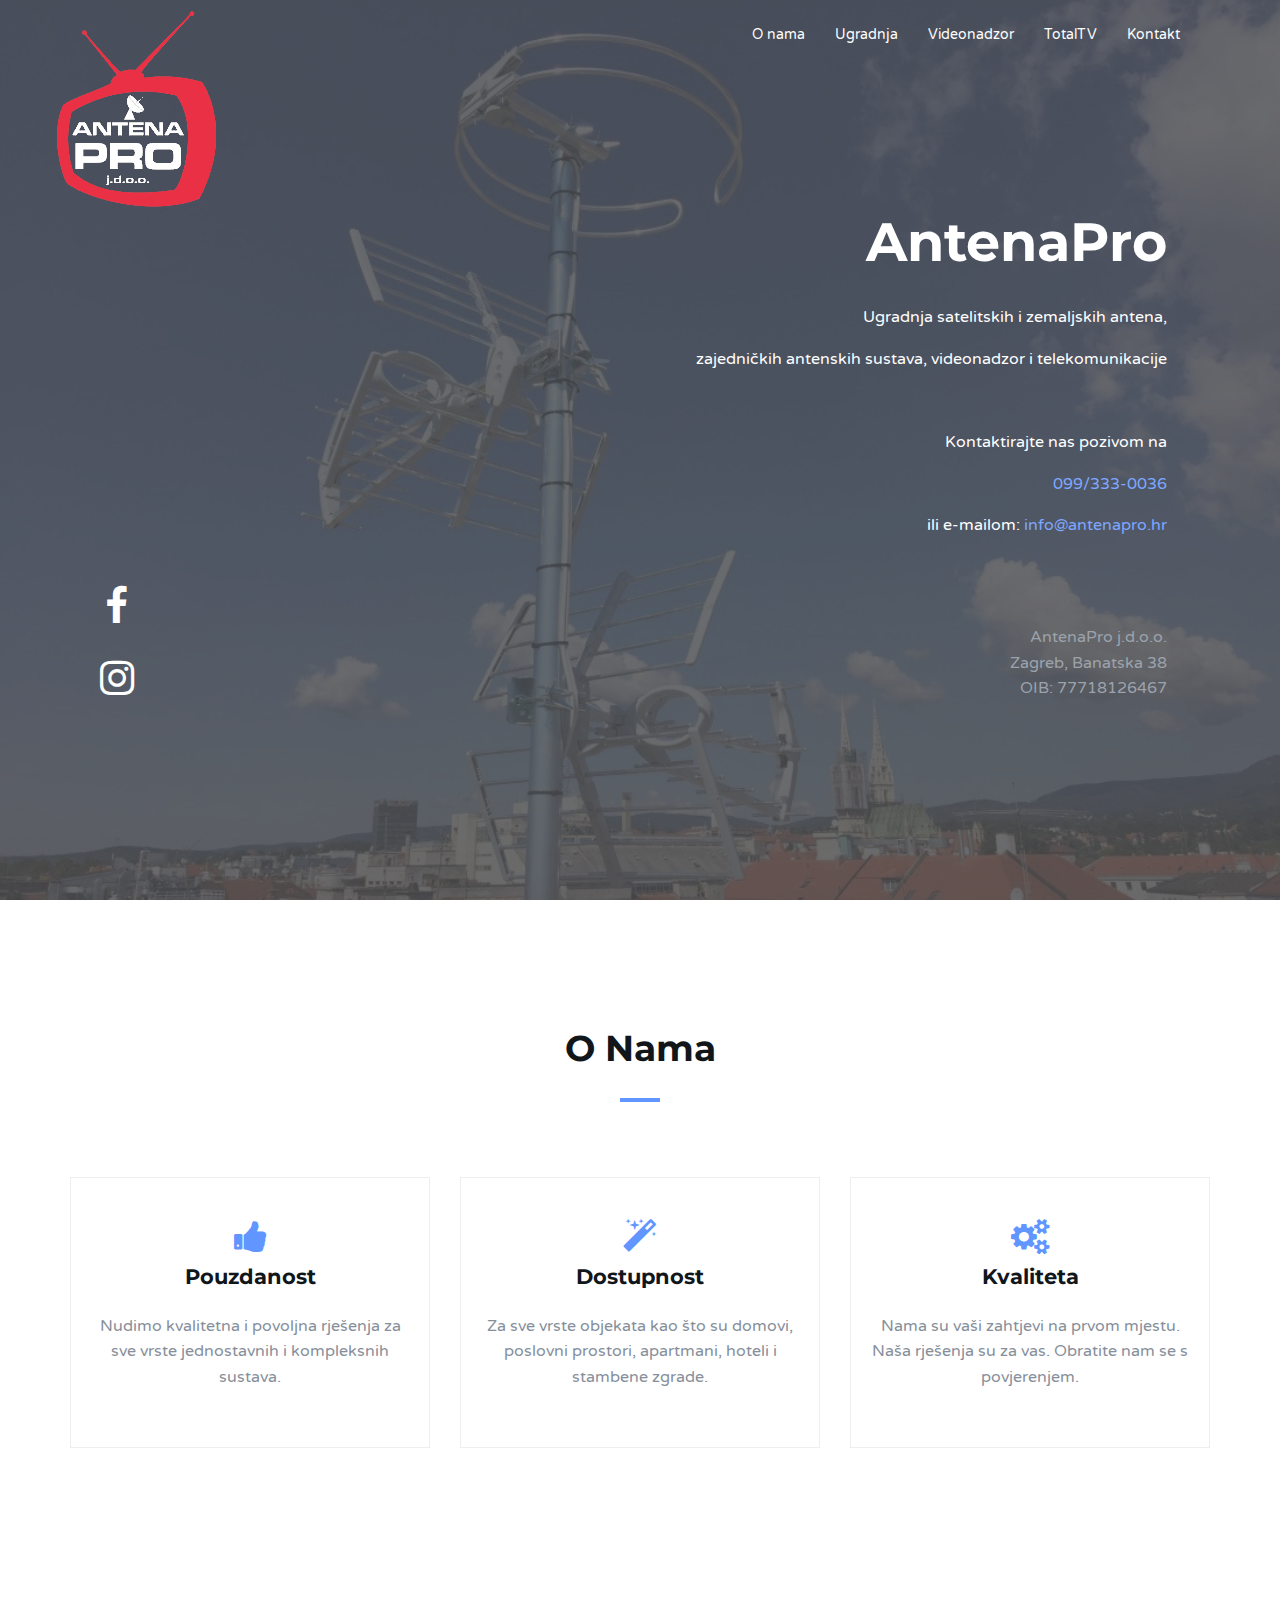
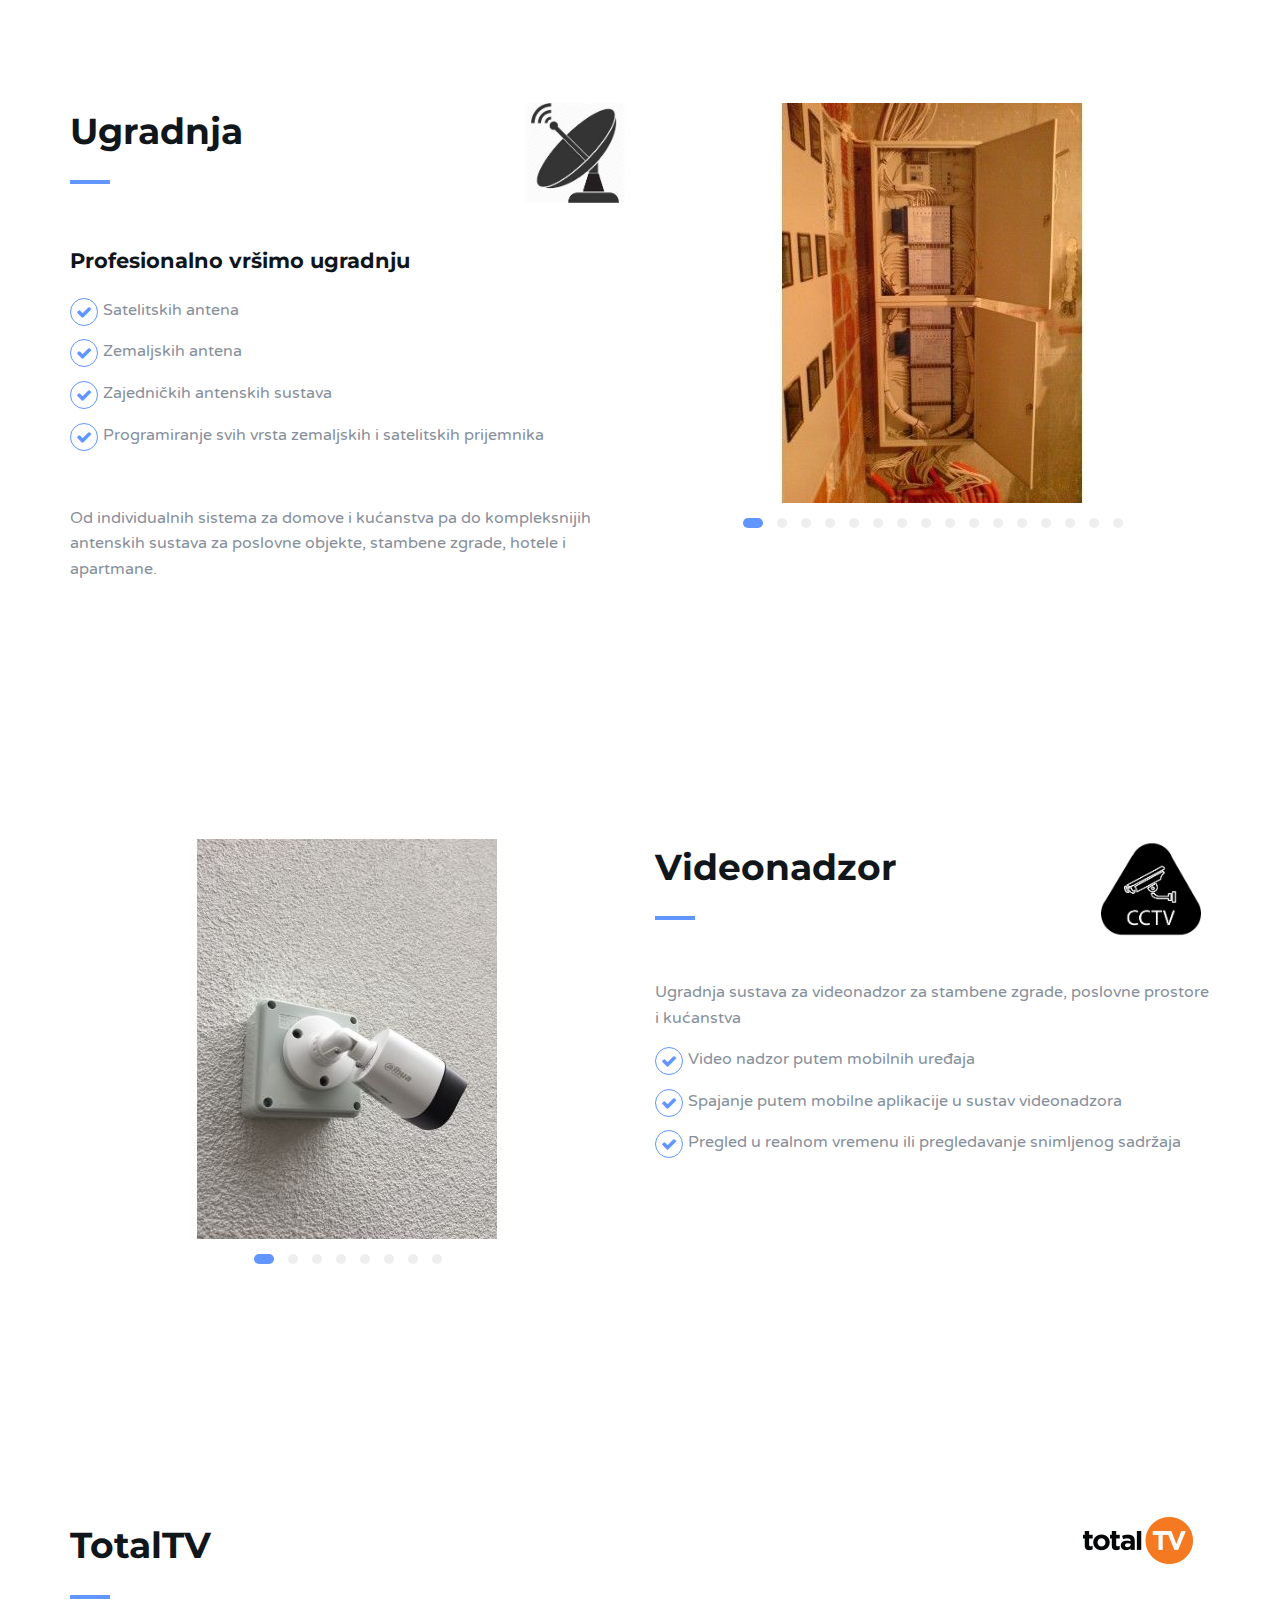
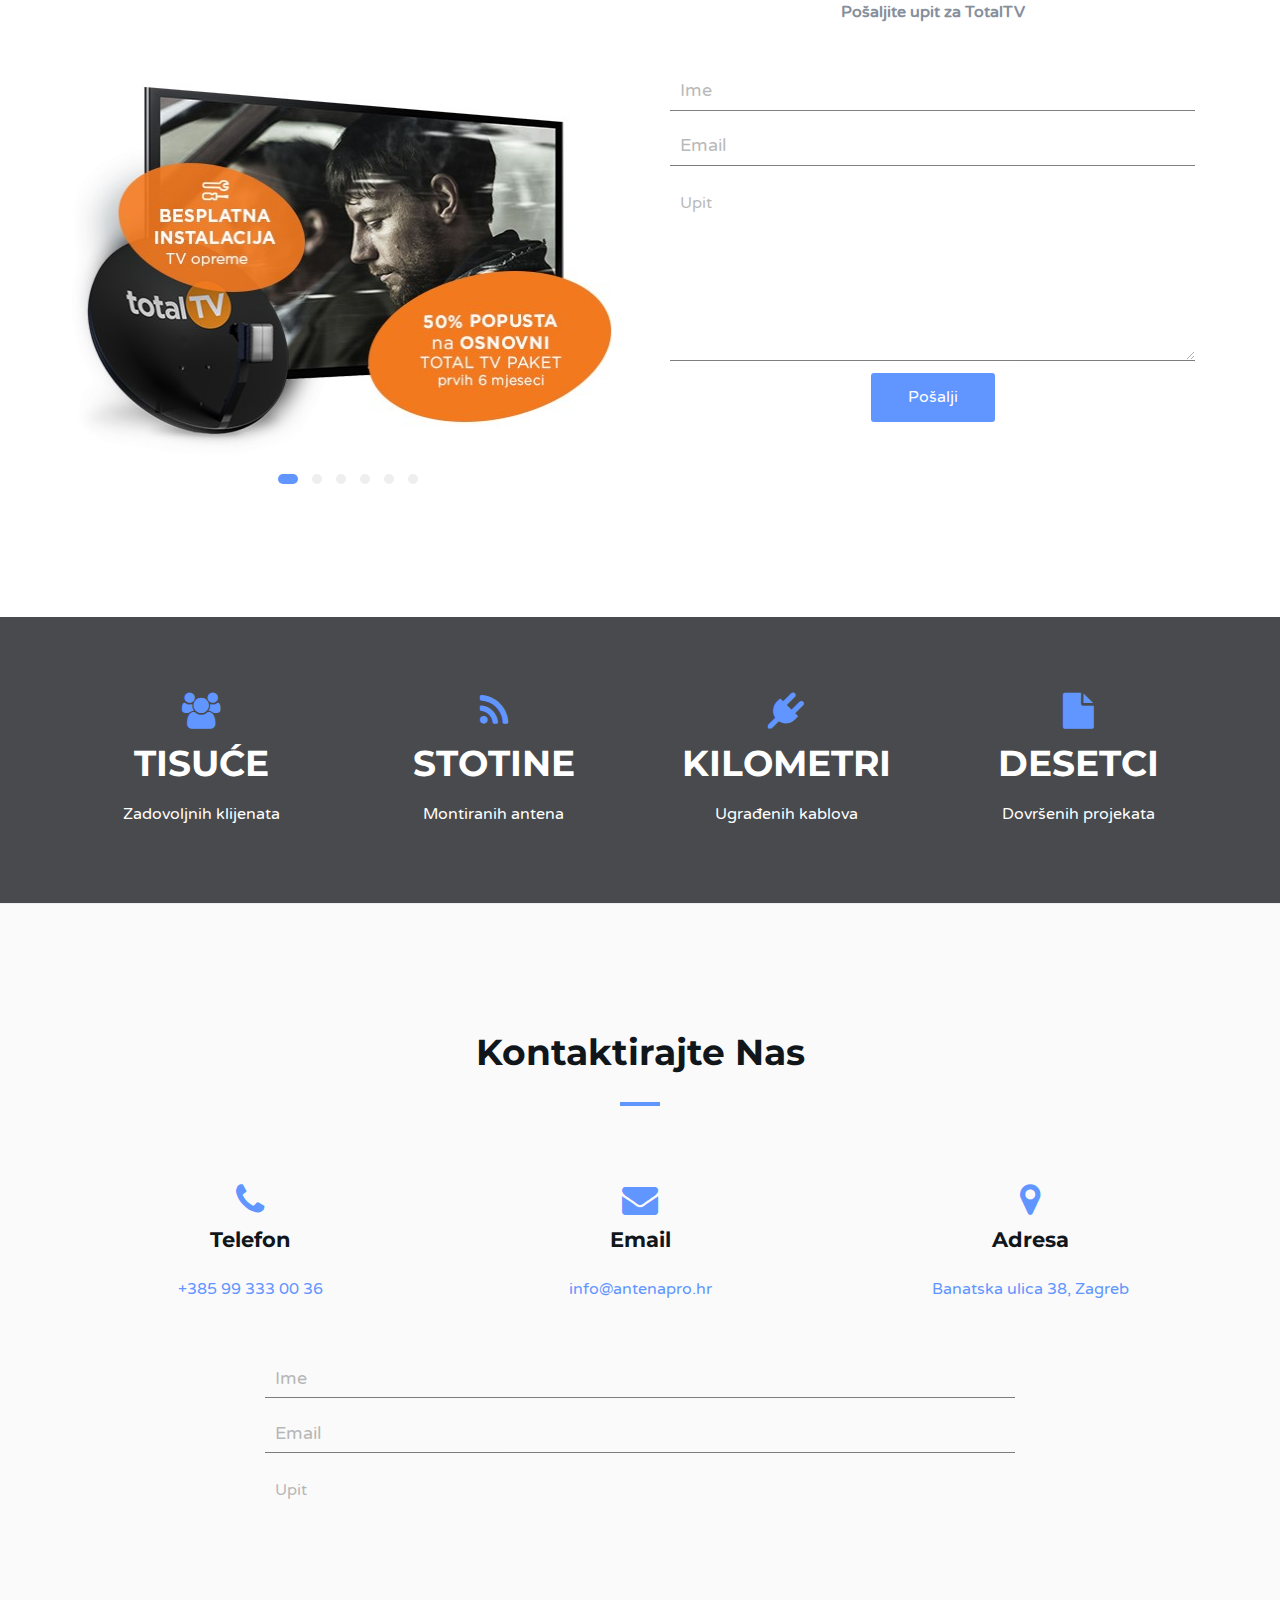
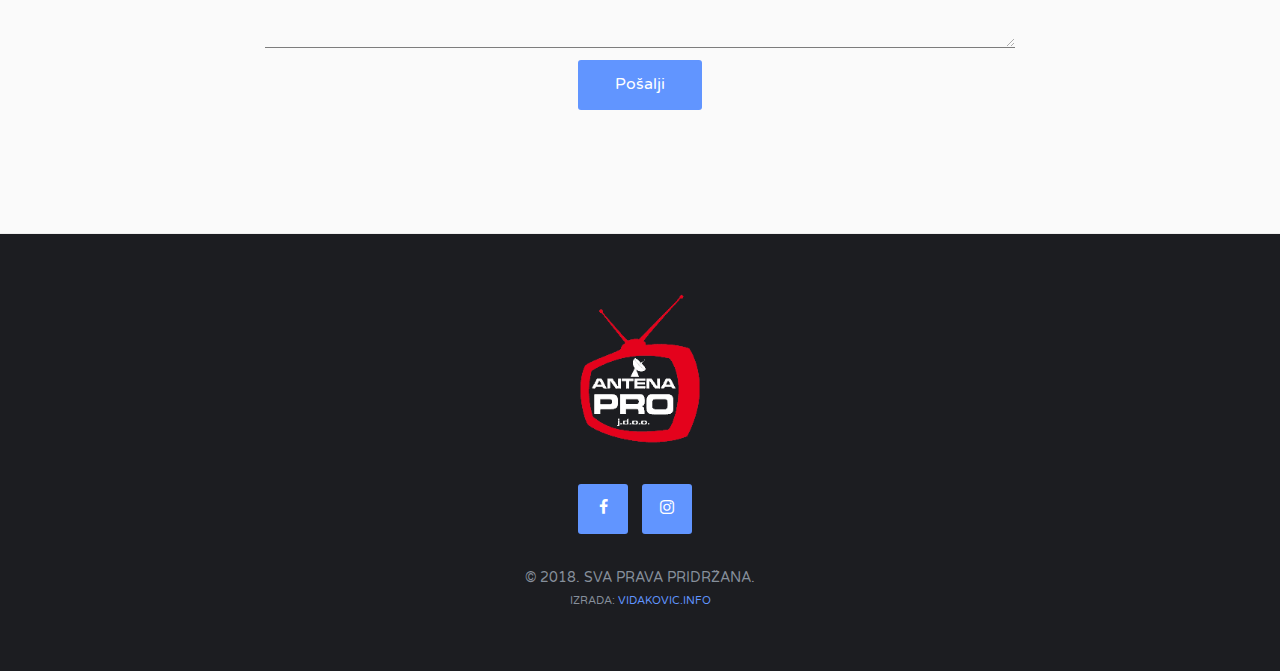
<file: index.html>
<!DOCTYPE html>
<html lang="en">

<head>
	<meta charset="utf-8">
	<meta http-equiv="X-UA-Compatible" content="IE=edge">
	<meta name="viewport" content="width=device-width, initial-scale=1">
	<link rel="shortcut icon" href="favicon.ico"/>
	<!-- The above 3 meta tags *must* come first in the head; any other head content must come *after* these tags -->

	<title>AntenaPro</title>

	<!-- Google font -->
	<link href="https://fonts.googleapis.com/css?family=Montserrat:400,700%7CVarela+Round" rel="stylesheet">

	<!-- Custom stlylesheet -->
	<link type="text/css" rel="stylesheet" href="css/shrinker.css" />

	<style>
		.text-to-right{
			text-align: right;
			padding-right: 5%;
		}
		.text-to-left1{
			text-align: left;
			font-size: 4rem;
			position: fixed;
			bottom: 6rem;
			padding-left: 50px;
		}
		.text-to-left2{
			text-align: left;
			font-size: 4rem;
			position: fixed;
			bottom: -12px;
			padding-left: 45px;
		}

		.to-bottom {
			margin-top:4%;
		}

		@media screen and (max-width: 1024px) and (max-height:550px) and (orientation: landscape) { 
			.nav-transparent { opacity:0.2;}
			.fixed-nav { opacity:1;}

		}
		
		.fa-facebook, .fa-instagram {
			color: #fff;
		}
		.fa-facebook:hover, .fa-instagram:hover {
			color: #6195ff;
		}
		.onama-bck {
			position: relative;
			text-align: right;
			right: 2%;
		}
		.onama-img{
			width: 100px;
		}
		.ugradnja-bck {
			background-image: url("./img/a/satelit.jpg");
			background-repeat: no-repeat;
			background-position: right 3% top 0px; /*Positioning*/
			background-size: 100px 100px;
		}
		.videonadzor-bck {
			background-image: url("./img/a/videonadzor.png");
			background-repeat: no-repeat;
			background-position: right 5% top 0px; /*Positioning*/
			background-size: 100px 100px;
		}
		.total-bck {
			background-image: url("./img/a/total-tv-black.png");
			background-repeat: no-repeat;
			background-position: right 3% top 0; /*Positioning*/
		}
	</style>


	<!-- HTML5 shim and Respond.js for IE8 support of HTML5 elements and media queries -->
	<!-- WARNING: Respond.js doesn't work if you view the page via file:// -->
	<!--[if lt IE 9]>
		<script src="https://oss.maxcdn.com/html5shiv/3.7.3/html5shiv.min.js"></script>
		<script src="https://oss.maxcdn.com/respond/1.4.2/respond.min.js"></script>
	<![endif]-->
</head>

<body>
	<!-- Header -->
		<header id="home">
			<!-- Background Image -->
				<div class="bg-img" style="background-image: url('./img/a/background.jpg');">
					<div class="overlay"></div>
				</div>
			<!-- /Background Image -->

			<!-- Nav -->
				<nav id="nav" class="navbar nav-transparent">
					<div class="container">

						<div class="navbar-header">
							<!-- Logo -->
							<div class="navbar-brand">
								<a href="./">
									<img class="logo" src="img/a/logo+.png" alt="logo">
									<img class="logo-alt" src="img/a/logo-alt+.png" alt="logo">
								</a>
							</div>
							<!-- /Logo -->

							<!-- Collapse nav button -->
							<div class="nav-collapse">
								<span></span>
							</div>
							<!-- /Collapse nav button -->
						</div>

						<!--  Main navigation  -->
						<ul class="main-nav nav navbar-nav navbar-right">
							<li><a href="#home" style="display:none">ooo</a></li>
							<li><a href="#about">O nama</a></li>
							<li><a href="#ugradnja">Ugradnja</a></li>
							<li><a href="#videonadzor">Videonadzor</a></li>	
							<li><a href="#totaltv">TotalTV</a></li>	
							<li><a href="#contact">Kontakt</a></li>
						</ul>
						<!-- /Main navigation -->

					</div>
				</nav>
			<!-- /Nav -->

			<!-- home wrapper -->
				<div class="home-wrapper">
					<div class="container">
						<div class="row">

							<!-- home content -->
							<div class="text-to-right">
								<div class="home-content">


								<!-- header follow -->
									<ul >
										<li class="text-to-left1"><a href="https://www.facebook.com/antenaproshop/"><i class="fa fa-facebook"></i></a></li>
										<li class="text-to-left2"><a href="https://www.instagram.com/antenapro/"><i class="fa fa-instagram"></i></a></li>
									</ul>
								<!-- /header follow -->

									<h1 class="white-text">AntenaPro</h1>
									<p class="white-text">
										Ugradnja satelitskih i zemaljskih antena, 
									</p>

									<p class="white-text">
										zajedničkih antenskih sustava, 
										videonadzor i telekomunikacije
									</p>

									<br>

									<p class="white-text">
										Kontaktirajte nas pozivom na 
										<p>
											<a href="tel:+385993330036">099/333-0036</a>
										</p>	
									</p>
									</p>

									<p class="white-text">
										ili e-mailom: <a href="mailto:info@antenapro.hr?subject=antenapro.hr website">info@antenapro.hr</a>
									</p>		
									
									<br>

									<ul class="to-bottom">
										<li>AntenaPro j.d.o.o.</li>
										<li>Zagreb, Banatska 38</li>
										<li>OIB: 77718126467</li>											
									</ul>
									
								</div>
								
							</div>
							<!-- /home content -->

						</div>
					</div>
				</div>
			<!-- /home wrapper -->

		</header>
	<!-- /Header -->

<!-- ////////////////////////////////////////////// -->

	<!-- About -->
		<div id="about" class="section md-padding">

			<!-- Container -->
			<div class="container">

				<!-- Row -->
				<div class="row">

					<!-- Section header -->
					<div class="section-header text-center">
						<h2 class="title">O nama</h2>
					</div>
					<!-- /Section header -->

					<!-- about -->
					<div class="col-md-4">
						<div class="about">
							<i class="fa-thumbs-up"></i>
							<h3>Pouzdanost</h3>
							<p>Nudimo kvalitetna i povoljna rješenja za sve vrste jednostavnih i kompleksnih sustava.</p>
						</div>
					</div>
					<!-- /about -->

					<!-- about -->
					<div class="col-md-4">
						<div class="about">
							<i class="fa fa-magic"></i>
							<h3>Dostupnost</h3>
							<p>Za sve vrste objekata kao što su domovi, poslovni prostori, apartmani, hoteli i stambene zgrade.</p>
						</div>
					</div>
					<!-- /about -->

					<!-- about -->
					<div class="col-md-4">
						<div class="about">
							<i class="fa fa-cogs"></i>
							<h3>Kvaliteta</h3>
							<p>Nama su vaši zahtjevi na prvom mjestu. Naša rješenja su za vas. Obratite nam se s povjerenjem.</p>
						</div>
					</div>
					<!-- /about -->
					
					<!-- <div class="onama-bck">
						<img src="./img/a/satelit.jpg" alt="" class="onama-img">
					</div> -->

				</div>
				<!-- /Row -->

			</div>
			<!-- /Container -->

		</div>
	<!-- /About -->

	<!-- Ugradnja -->
		<div id="ugradnja" class="section md-padding">

			<!-- Container -->
			<div class="container">

				<!-- Row -->
				<div class="row">

					<!-- Ugradnja content -->
						<div class="col-md-6 ugradnja-bck">
							<div class="section-header">
								<h2 class="title">Ugradnja</h2>
							</div>
							<p>
								<h3>
									Profesionalno vršimo ugradnju
								</h3>
							</p>
							<div class="feature">
								<i class="fa fa-check"></i>
								<p>Satelitskih antena</p>
							</div>
							<div class="feature">
								<i class="fa fa-check"></i>
								<p>Zemaljskih antena</p>
							</div>
							<div class="feature">
								<i class="fa fa-check"></i>
								<p>Zajedničkih antenskih sustava</p>
							</div>
							<div class="feature">
								<i class="fa fa-check"></i>
								<p>Programiranje svih vrsta zemaljskih i satelitskih prijemnika</p>
							</div>
							<br>
							<p>Od individualnih sistema za domove i kućanstva pa do kompleksnijih antenskih sustava za poslovne objekte, stambene zgrade, hotele i apartmane.</p>
						</div>
					<!-- /Ugradnja content -->

					<!-- About slider -->
						<div class="col-md-6">
							<div id="about-slider" class="owl-carousel owl-theme">
								<img class="img-responsive image" src="./img/a/ugradnja/01-compressor.jpg" alt="">
								<img class="img-responsive image" src="./img/a/ugradnja/02-compressor.jpg" alt="">
								<img class="img-responsive image" src="./img/a/ugradnja/03-compressor.jpg" alt="">
								<img class="img-responsive image" src="./img/a/ugradnja/04-compressor.jpg" alt="">
								<img class="img-responsive image" src="./img/a/ugradnja/05-compressor.jpg" alt="">
								<img class="img-responsive image" src="./img/a/ugradnja/06-compressor.jpg" alt="">
								<img class="img-responsive image" src="./img/a/ugradnja/07-compressor.jpg" alt="">
								<img class="img-responsive image" src="./img/a/ugradnja/08-compressor.jpg" alt="">
								<img class="img-responsive image" src="./img/a/ugradnja/09-compressor.jpg" alt="">
								<img class="img-responsive image" src="./img/a/ugradnja/10-compressor.jpg" alt="">
								<img class="img-responsive image" src="./img/a/ugradnja/11-compressor.jpg" alt="">
								<img class="img-responsive image" src="./img/a/ugradnja/12-compressor.jpg" alt="">
								<img class="img-responsive image" src="./img/a/ugradnja/13-compressor.jpg" alt="">
								<img class="img-responsive image" src="./img/a/ugradnja/14-compressor.jpg" alt="">
								<img class="img-responsive image" src="./img/a/ugradnja/15-compressor.jpg" alt="">
								<img class="img-responsive image" src="./img/a/ugradnja/16-compressor.jpg" alt="">
							</div>
						</div>
						<!-- /About slider -->					

				</div>
				<!-- /Row -->

			</div>
			<!-- /Container -->

		</div>
	<!-- /Ugradnja -->

	<!-- Videonadzor -->
		<div id="videonadzor" class="section md-padding">

			<!-- Container -->
			<div class="container">

				<!-- Row -->
				<div class="row">

						<!-- About slider -->
							<div class="col-md-6">
								<div id="about-slider2" class="owl-carousel owl-theme">
										<img class="img-responsive image" src="./img/a/videonadzor/02-compressor.jpg" alt="">
										<img class="img-responsive image" src="./img/a/videonadzor/03-compressor.jpg" alt="">
										<img class="img-responsive image" src="./img/a/videonadzor/04-compressor.jpg" alt="">
										<img class="img-responsive image" src="./img/a/videonadzor/05-compressor.jpg" alt="">
										<img class="img-responsive image" src="./img/a/videonadzor/06-compressor.jpg" alt="">
										<img class="img-responsive image" src="./img/a/videonadzor/07-compressor.jpg" alt="">
										<img class="img-responsive image" src="./img/a/videonadzor/08-compressor.jpg" alt="">
										<img class="img-responsive image" src="./img/a/videonadzor/09-compressor.jpg" alt="">
								</div>
							</div>
						<!-- /About slider -->	

					<!-- Videonadzor content -->
						<div class="col-md-6 videonadzor-bck">
							<div class="section-header">
								<h2 class="title">Videonadzor</h2>
							</div>
							<p>Ugradnja sustava za videonadzor za stambene zgrade, poslovne prostore i kućanstva</p>
							<div class="feature">
								<i class="fa fa-check"></i>
								<p>Video nadzor putem mobilnih uređaja</p>
							</div>
							<div class="feature">
								<i class="fa fa-check"></i>
								<p>Spajanje putem mobilne aplikacije u sustav videonadzora</p>
							</div>
							<div class="feature">
								<i class="fa fa-check"></i>
								<p>Pregled u realnom vremenu ili pregledavanje snimljenog sadržaja</p>
							</div>							
						</div>
					<!-- /Videonadzor content -->			

				</div>
				<!-- /Row -->

			</div>
			<!-- /Container -->

		</div>
	<!-- /Videonadzor -->

	<!-- TotalTV-->
		<div id="totaltv" class="section md-padding">

			<!-- Container -->
			<div class="container">

				<!-- Row -->
				<div class="row total-bck">

					<!-- TotalTVcontent -->
						<div class="col-md-6">
							<div class="section-header">
								<h2 class="title">TotalTV</h2>
							</div>

							<!-- About slider -->
							
								<div id="about-slider3" class="owl-carousel owl-theme">
										<img class="img-responsive image" src="./img/a/totalTV/akcija.jpg" alt="">
										<img class="img-responsive image" src="./img/a/totalTV/01-compressor.jpg" alt="">
										<img class="img-responsive image" src="./img/a/totalTV/02-compressor.jpg" alt="">
										<img class="img-responsive image" src="./img/a/totalTV/03-compressor.jpg" alt="">
										<img class="img-responsive image" src="./img/a/totalTV/04-compressor.jpg" alt="">
										<img class="img-responsive image" src="./img/a/totalTV/05-compressor.jpg" alt="">
								</div>
							
						<!-- /About slider -->						

							
						</div>
					<!-- /TotalTVcontent -->

					<!-- About slider -->
						<div class="col-md-6">
							<!-- contact form -->
							<div class="form-group" style="margin-top:15%;">
									<div class="col-md-12 text-center">
										<label for="cpDesc">Pošaljite upit za TotalTV</label>
									</div>
									
									<div class="col-md-12">
										<!-- Response message -->
											<div style="display:none;" id="thankyou_message">
												<h3>
													<em>
														Zahvaljujemo na vašem interesu!
													</em> 
												</h3>
													<p>
														Odgovor ćete dobiti uskoro!
													</p>											
											</div>
										<!-- /Response message -->								

										<form 
											id="gform"
											class="contact-form"
											action="https://script.google.com/macros/s/AKfycbwikY0I-rmjHWGs6EfIR8SyltZFcsIsT77_VK8rCb6xIlBKB3GH/exec"
											method="POST">					
											
											<!--input id must be honeypot or else it wont work-->
												<label class="sr-only">Keep this field blank</label>
												<input id="honeypot" type="text" name="honeypot" value="" />
												<input id="subject" type="text" name="subject" value="TotalTV" />
											

												<input type="text" name="name" class="input-lg margin-bottom" placeholder="Ime" required>
												<input type="email" name="email" class="input-lg margin-bottom" placeholder="Email" required>														 
												<textarea type="message" name="message" placeholder="Upit" class="input-totalTV" required></textarea>
												<button type="submit" class="main-btn">Pošalji</button>
										</form>
									</div>
							</div>
							
							<!-- /contact form -->
						</div>
						<!-- /About slider -->					

				</div>
				<!-- /Row -->

			</div>
			<!-- /Container -->

		</div>
	<!-- /TotalTV-->

	<!-- Numbers -->
		<div id="numbers" class="section sm-padding">

			<!-- Background Image -->
			<div class="bg-img" style="background-image: url('./img/a/zagreb.jpg');">
				<div class="overlay"></div>
			</div>
			<!-- /Background Image -->

			<!-- Container -->
			<div class="container">

				<!-- Row -->
				<div class="row">

					<!-- number -->
					<div class="col-sm-3 col-xs-6">
						<div class="number">
							<i class="fa fa-users"></i>
							<h3 class="white-text"><span class="counter">TISUĆE</span></h3>
							<span class="white-text">Zadovoljnih klijenata</span>
						</div>
					</div>
					<!-- /number -->

					<!-- number -->
					<div class="col-sm-3 col-xs-6">
						<div class="number">
							<i class="fa fa-rss"></i>
							<h3 class="white-text"><span class="counter">STOTINE</span></h3>
							<span class="white-text">Montiranih antena</span>
						</div>
					</div>
					<!-- /number -->

					<!-- number -->
					<div class="col-sm-3 col-xs-6">
						<div class="number">
							<i class="fa fa-plug"></i>
							<h3 class="white-text"><span class="counter">KILOMETRI</span></h3>
							<span class="white-text">Ugrađenih kablova </span>
						</div>
					</div>
					<!-- /number -->

					<!-- number -->
					<div class="col-sm-3 col-xs-6">
						<div class="number">
							<i class="fa fa-file"></i>
							<h3 class="white-text"><span class="counter">DESETCI</span></h3>
							<span class="white-text">Dovršenih projekata</span>
						</div>
					</div>
					<!-- /number -->

				</div>
				<!-- /Row -->

			</div>
			<!-- /Container -->

		</div>
	<!-- /Numbers -->

	
	<!-- Contact -->
		<div id="contact" class="section md-padding bg-grey">

			<!-- Container -->
			<div class="container">

				<!-- Row -->
				<div class="row">

					<!-- Section-header -->
					<div class="section-header text-center">
						<h2 class="title">Kontaktirajte nas</h2>
					</div>
					<!-- /Section-header -->

					<!-- contact -->
					<div class="col-sm-4">
						<a href="tel:+385993330036">
							<div class="contact">
								<i class="fa fa-phone"></i>
								<h3>Telefon</h3>
								<p>+385 99 333 00 36</p>
							</div>
						</a>
					</div>
					<!-- /contact -->

					<!-- contact -->
					<div class="col-sm-4">
						<a href="mailto:info@antenapro.hr?subject=antenapro.hr website">
							<div class="contact">
								<i class="fa fa-envelope"></i>
								<h3>Email</h3>
								<p>info@antenapro.hr</p>
							</div>
						</a>
					</div>
					<!-- /contact -->

					<!-- contact -->
					<div class="col-sm-4">
						<a href="https://maps.google.com/?q=Banatska ulica 38, Zagreb" target="_blank">
							<div class="contact">
								<i class="fa fa-map-marker"></i>
								<h3>Adresa</h3>
								<p>Banatska ulica 38, Zagreb</p>
							</div>
						</a>
					</div>
					<!-- /contact -->

					<!-- contact form -->
					<div class="col-md-8 col-md-offset-2">

						<div class="col-md-12">
							<div style="display:none;" id="thankyou_message2">
								<h3>
									<em>
										Zahvaljujemo na vašem interesu!
									</em> 
								</h3>
									<p>
											Odgovor ćete dobiti u najkraćem mogućem roku!
									</p>											
							</div>
						</div>

						<form 
							id="gform2"
							class="contact-form"
							action="https://script.google.com/macros/s/AKfycbwikY0I-rmjHWGs6EfIR8SyltZFcsIsT77_VK8rCb6xIlBKB3GH/exec"
							method="POST">					
							
							<!--input id must be honeypot or else it wont work-->
								<label class="sr-only">Keep this field blank</label>
								<input id="honeypot2" type="text" name="honeypot2" value="" />
								<input id="subject2" type="text" name="subject" value="Kontakt Razno" />
							

								<input type="text" name="name" class="input-lg margin-bottom" placeholder="Ime">
								<input type="email" name="email" class="input-lg margin-bottom" placeholder="Email">														 
								<textarea type="message" name="message" placeholder="Upit" class="input-contact"></textarea>
								<button type="submit" class="main-btn">Pošalji</button>
						</form>

					</div>
					<!-- /contact form -->

				</div>
				<!-- /Row -->

			</div>
			<!-- /Container -->

		</div>
	<!-- /Contact -->

<!-- ////////////////////////////////////////////// -->

	<!-- Footer -->
		<footer id="footer" class="sm-padding bg-dark">

			<!-- Container -->
			<div class="container">

				<!-- Row -->
				<div class="row">

					<div class="col-md-12">

						<!-- footer logo -->
						<div class="footer-logo">
							<a href="./"><img src="img/a/logo-alt+.png" alt="logo"></a>
						</div>
						<!-- /footer logo -->

						<!-- footer follow -->
						<ul class="footer-follow">
							<li><a href="https://www.facebook.com/antenaproshop/"><i class="fa fa-facebook"></i></a></li>
							<li><a href="https://www.instagram.com/antenapro/"><i class="fa fa-instagram"></i></a></li>
						</ul>
						<!-- /footer follow -->

						<!-- footer copyright -->
						<div class="footer-copyright">
							<p>© 2018. Sva prava pridržana. 
							<p>
								<small>
									izrada: <a href="http://vidakovic.info" target="_blank">vidakovic.info</a></p>
								</small>
							</p>
						</div>
						<!-- /footer copyright -->

					</div>

				</div>
				<!-- /Row -->

			</div>
			<!-- /Container -->

		</footer>
	<!-- /Footer -->

	<!-- Back to top -->
		<div id="back-to-top"></div>
	<!-- /Back to top -->

	<!-- Preloader -->
		<div id="preloader">
			<div class="preloader">
				<span></span>
				<span></span>
				<span></span>
				<span></span>
			</div>
		</div>
	<!-- /Preloader -->

	<!-- jQuery Plugins -->
	<script type="text/javascript" src="js/jquery.min.js"></script>
<!-- 	<script type="text/javascript" src="js/w.bootstrap.min.js"></script>
	<script type="text/javascript" src="js/owl.carousel.min.js"></script>
 -->
	<script type="text/javascript" data-cfasync="false" src="js/mix.js"></script>
	<!-- Global site tag (gtag.js) - Google Analytics -->
	<script async src="https://www.googletagmanager.com/gtag/js?id=UA-66230755-9"></script>
	<script>
		window.dataLayer = window.dataLayer || [];
		function gtag(){dataLayer.push(arguments);}
		gtag('js', new Date());

		gtag('config', 'UA-66230755-9');
	</script>


</body>

</html>
</file>
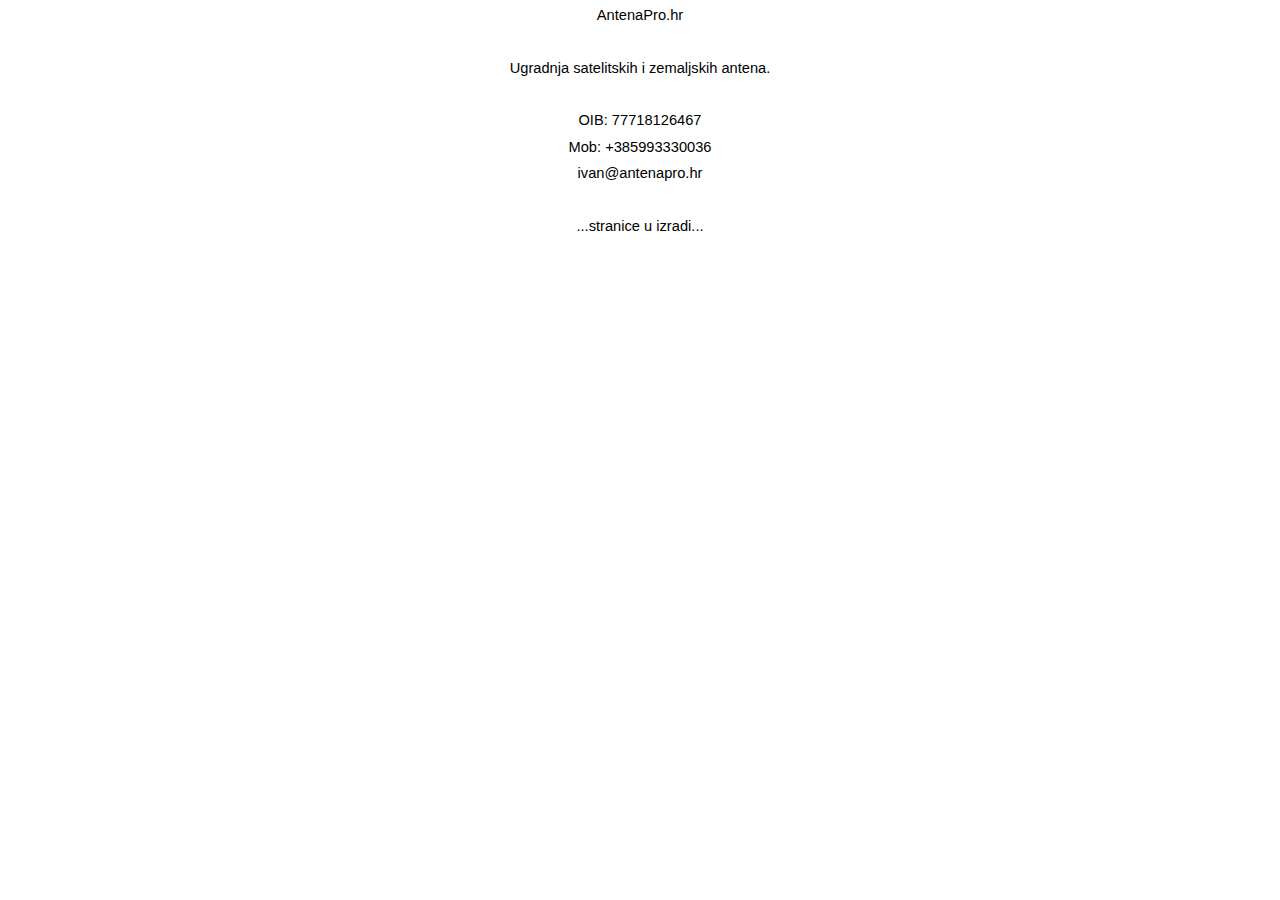
<file: original/antenapro.hr.html>
<head>
<meta http-equiv=Content-Type content="text/html; charset=windows-1252">
<meta name=ProgId content=Word.Document>
<meta name=Generator content="Microsoft Word 15">
<meta name=Originator content="Microsoft Word 15">
<link rel=File-List href="index_files/filelist.xml">
<!--[if gte mso 9]><xml>
 <o:DocumentProperties>
  <o:Author>Vladimir Jerbic</o:Author>
  <o:LastAuthor>Vladimir Jerbic</o:LastAuthor>
  <o:Revision>1</o:Revision>
  <o:TotalTime>2</o:TotalTime>
  <o:Created>2017-12-27T20:05:00Z</o:Created>
  <o:LastSaved>2017-12-27T20:07:00Z</o:LastSaved>
  <o:Pages>1</o:Pages>
  <o:Words>17</o:Words>
  <o:Characters>98</o:Characters>
  <o:Lines>1</o:Lines>
  <o:Paragraphs>1</o:Paragraphs>
  <o:CharactersWithSpaces>114</o:CharactersWithSpaces>
  <o:Version>15.00</o:Version>
 </o:DocumentProperties>
 <o:OfficeDocumentSettings>
  <o:AllowPNG/>
 </o:OfficeDocumentSettings>
</xml><![endif]-->
<link rel=themeData href="index_files/themedata.thmx">
<link rel=colorSchemeMapping href="index_files/colorschememapping.xml">
<!--[if gte mso 9]><xml>
 <w:WordDocument>
  <w:SpellingState>Clean</w:SpellingState>
  <w:GrammarState>Clean</w:GrammarState>
  <w:TrackMoves>false</w:TrackMoves>
  <w:TrackFormatting/>
  <w:HyphenationZone>21</w:HyphenationZone>
  <w:PunctuationKerning/>
  <w:ValidateAgainstSchemas/>
  <w:SaveIfXMLInvalid>false</w:SaveIfXMLInvalid>
  <w:IgnoreMixedContent>false</w:IgnoreMixedContent>
  <w:AlwaysShowPlaceholderText>false</w:AlwaysShowPlaceholderText>
  <w:DoNotPromoteQF/>
  <w:LidThemeOther>HR</w:LidThemeOther>
  <w:LidThemeAsian>X-NONE</w:LidThemeAsian>
  <w:LidThemeComplexScript>X-NONE</w:LidThemeComplexScript>
  <w:Compatibility>
   <w:BreakWrappedTables/>
   <w:SnapToGridInCell/>
   <w:WrapTextWithPunct/>
   <w:UseAsianBreakRules/>
   <w:DontGrowAutofit/>
   <w:SplitPgBreakAndParaMark/>
   <w:EnableOpenTypeKerning/>
   <w:DontFlipMirrorIndents/>
   <w:OverrideTableStyleHps/>
  </w:Compatibility>
  <m:mathPr>
   <m:mathFont m:val="Cambria Math"/>
   <m:brkBin m:val="before"/>
   <m:brkBinSub m:val="&#45;-"/>
   <m:smallFrac m:val="off"/>
   <m:dispDef/>
   <m:lMargin m:val="0"/>
   <m:rMargin m:val="0"/>
   <m:defJc m:val="centerGroup"/>
   <m:wrapIndent m:val="1440"/>
   <m:intLim m:val="subSup"/>
   <m:naryLim m:val="undOvr"/>
  </m:mathPr></w:WordDocument>
</xml><![endif]--><!--[if gte mso 9]><xml>
 <w:LatentStyles DefLockedState="false" DefUnhideWhenUsed="false"
  DefSemiHidden="false" DefQFormat="false" DefPriority="99"
  LatentStyleCount="371">
  <w:LsdException Locked="false" Priority="0" QFormat="true" Name="Normal"/>
  <w:LsdException Locked="false" Priority="9" QFormat="true" Name="heading 1"/>
  <w:LsdException Locked="false" Priority="9" SemiHidden="true"
   UnhideWhenUsed="true" QFormat="true" Name="heading 2"/>
  <w:LsdException Locked="false" Priority="9" SemiHidden="true"
   UnhideWhenUsed="true" QFormat="true" Name="heading 3"/>
  <w:LsdException Locked="false" Priority="9" SemiHidden="true"
   UnhideWhenUsed="true" QFormat="true" Name="heading 4"/>
  <w:LsdException Locked="false" Priority="9" SemiHidden="true"
   UnhideWhenUsed="true" QFormat="true" Name="heading 5"/>
  <w:LsdException Locked="false" Priority="9" SemiHidden="true"
   UnhideWhenUsed="true" QFormat="true" Name="heading 6"/>
  <w:LsdException Locked="false" Priority="9" SemiHidden="true"
   UnhideWhenUsed="true" QFormat="true" Name="heading 7"/>
  <w:LsdException Locked="false" Priority="9" SemiHidden="true"
   UnhideWhenUsed="true" QFormat="true" Name="heading 8"/>
  <w:LsdException Locked="false" Priority="9" SemiHidden="true"
   UnhideWhenUsed="true" QFormat="true" Name="heading 9"/>
  <w:LsdException Locked="false" SemiHidden="true" UnhideWhenUsed="true"
   Name="index 1"/>
  <w:LsdException Locked="false" SemiHidden="true" UnhideWhenUsed="true"
   Name="index 2"/>
  <w:LsdException Locked="false" SemiHidden="true" UnhideWhenUsed="true"
   Name="index 3"/>
  <w:LsdException Locked="false" SemiHidden="true" UnhideWhenUsed="true"
   Name="index 4"/>
  <w:LsdException Locked="false" SemiHidden="true" UnhideWhenUsed="true"
   Name="index 5"/>
  <w:LsdException Locked="false" SemiHidden="true" UnhideWhenUsed="true"
   Name="index 6"/>
  <w:LsdException Locked="false" SemiHidden="true" UnhideWhenUsed="true"
   Name="index 7"/>
  <w:LsdException Locked="false" SemiHidden="true" UnhideWhenUsed="true"
   Name="index 8"/>
  <w:LsdException Locked="false" SemiHidden="true" UnhideWhenUsed="true"
   Name="index 9"/>
  <w:LsdException Locked="false" Priority="39" SemiHidden="true"
   UnhideWhenUsed="true" Name="toc 1"/>
  <w:LsdException Locked="false" Priority="39" SemiHidden="true"
   UnhideWhenUsed="true" Name="toc 2"/>
  <w:LsdException Locked="false" Priority="39" SemiHidden="true"
   UnhideWhenUsed="true" Name="toc 3"/>
  <w:LsdException Locked="false" Priority="39" SemiHidden="true"
   UnhideWhenUsed="true" Name="toc 4"/>
  <w:LsdException Locked="false" Priority="39" SemiHidden="true"
   UnhideWhenUsed="true" Name="toc 5"/>
  <w:LsdException Locked="false" Priority="39" SemiHidden="true"
   UnhideWhenUsed="true" Name="toc 6"/>
  <w:LsdException Locked="false" Priority="39" SemiHidden="true"
   UnhideWhenUsed="true" Name="toc 7"/>
  <w:LsdException Locked="false" Priority="39" SemiHidden="true"
   UnhideWhenUsed="true" Name="toc 8"/>
  <w:LsdException Locked="false" Priority="39" SemiHidden="true"
   UnhideWhenUsed="true" Name="toc 9"/>
  <w:LsdException Locked="false" SemiHidden="true" UnhideWhenUsed="true"
   Name="Normal Indent"/>
  <w:LsdException Locked="false" SemiHidden="true" UnhideWhenUsed="true"
   Name="footnote text"/>
  <w:LsdException Locked="false" SemiHidden="true" UnhideWhenUsed="true"
   Name="annotation text"/>
  <w:LsdException Locked="false" SemiHidden="true" UnhideWhenUsed="true"
   Name="header"/>
  <w:LsdException Locked="false" SemiHidden="true" UnhideWhenUsed="true"
   Name="footer"/>
  <w:LsdException Locked="false" SemiHidden="true" UnhideWhenUsed="true"
   Name="index heading"/>
  <w:LsdException Locked="false" Priority="35" SemiHidden="true"
   UnhideWhenUsed="true" QFormat="true" Name="caption"/>
  <w:LsdException Locked="false" SemiHidden="true" UnhideWhenUsed="true"
   Name="table of figures"/>
  <w:LsdException Locked="false" SemiHidden="true" UnhideWhenUsed="true"
   Name="envelope address"/>
  <w:LsdException Locked="false" SemiHidden="true" UnhideWhenUsed="true"
   Name="envelope return"/>
  <w:LsdException Locked="false" SemiHidden="true" UnhideWhenUsed="true"
   Name="footnote reference"/>
  <w:LsdException Locked="false" SemiHidden="true" UnhideWhenUsed="true"
   Name="annotation reference"/>
  <w:LsdException Locked="false" SemiHidden="true" UnhideWhenUsed="true"
   Name="line number"/>
  <w:LsdException Locked="false" SemiHidden="true" UnhideWhenUsed="true"
   Name="page number"/>
  <w:LsdException Locked="false" SemiHidden="true" UnhideWhenUsed="true"
   Name="endnote reference"/>
  <w:LsdException Locked="false" SemiHidden="true" UnhideWhenUsed="true"
   Name="endnote text"/>
  <w:LsdException Locked="false" SemiHidden="true" UnhideWhenUsed="true"
   Name="table of authorities"/>
  <w:LsdException Locked="false" SemiHidden="true" UnhideWhenUsed="true"
   Name="macro"/>
  <w:LsdException Locked="false" SemiHidden="true" UnhideWhenUsed="true"
   Name="toa heading"/>
  <w:LsdException Locked="false" SemiHidden="true" UnhideWhenUsed="true"
   Name="List"/>
  <w:LsdException Locked="false" SemiHidden="true" UnhideWhenUsed="true"
   Name="List Bullet"/>
  <w:LsdException Locked="false" SemiHidden="true" UnhideWhenUsed="true"
   Name="List Number"/>
  <w:LsdException Locked="false" SemiHidden="true" UnhideWhenUsed="true"
   Name="List 2"/>
  <w:LsdException Locked="false" SemiHidden="true" UnhideWhenUsed="true"
   Name="List 3"/>
  <w:LsdException Locked="false" SemiHidden="true" UnhideWhenUsed="true"
   Name="List 4"/>
  <w:LsdException Locked="false" SemiHidden="true" UnhideWhenUsed="true"
   Name="List 5"/>
  <w:LsdException Locked="false" SemiHidden="true" UnhideWhenUsed="true"
   Name="List Bullet 2"/>
  <w:LsdException Locked="false" SemiHidden="true" UnhideWhenUsed="true"
   Name="List Bullet 3"/>
  <w:LsdException Locked="false" SemiHidden="true" UnhideWhenUsed="true"
   Name="List Bullet 4"/>
  <w:LsdException Locked="false" SemiHidden="true" UnhideWhenUsed="true"
   Name="List Bullet 5"/>
  <w:LsdException Locked="false" SemiHidden="true" UnhideWhenUsed="true"
   Name="List Number 2"/>
  <w:LsdException Locked="false" SemiHidden="true" UnhideWhenUsed="true"
   Name="List Number 3"/>
  <w:LsdException Locked="false" SemiHidden="true" UnhideWhenUsed="true"
   Name="List Number 4"/>
  <w:LsdException Locked="false" SemiHidden="true" UnhideWhenUsed="true"
   Name="List Number 5"/>
  <w:LsdException Locked="false" Priority="10" QFormat="true" Name="Title"/>
  <w:LsdException Locked="false" SemiHidden="true" UnhideWhenUsed="true"
   Name="Closing"/>
  <w:LsdException Locked="false" SemiHidden="true" UnhideWhenUsed="true"
   Name="Signature"/>
  <w:LsdException Locked="false" Priority="1" SemiHidden="true"
   UnhideWhenUsed="true" Name="Default Paragraph Font"/>
  <w:LsdException Locked="false" SemiHidden="true" UnhideWhenUsed="true"
   Name="Body Text"/>
  <w:LsdException Locked="false" SemiHidden="true" UnhideWhenUsed="true"
   Name="Body Text Indent"/>
  <w:LsdException Locked="false" SemiHidden="true" UnhideWhenUsed="true"
   Name="List Continue"/>
  <w:LsdException Locked="false" SemiHidden="true" UnhideWhenUsed="true"
   Name="List Continue 2"/>
  <w:LsdException Locked="false" SemiHidden="true" UnhideWhenUsed="true"
   Name="List Continue 3"/>
  <w:LsdException Locked="false" SemiHidden="true" UnhideWhenUsed="true"
   Name="List Continue 4"/>
  <w:LsdException Locked="false" SemiHidden="true" UnhideWhenUsed="true"
   Name="List Continue 5"/>
  <w:LsdException Locked="false" SemiHidden="true" UnhideWhenUsed="true"
   Name="Message Header"/>
  <w:LsdException Locked="false" Priority="11" QFormat="true" Name="Subtitle"/>
  <w:LsdException Locked="false" SemiHidden="true" UnhideWhenUsed="true"
   Name="Salutation"/>
  <w:LsdException Locked="false" SemiHidden="true" UnhideWhenUsed="true"
   Name="Date"/>
  <w:LsdException Locked="false" SemiHidden="true" UnhideWhenUsed="true"
   Name="Body Text First Indent"/>
  <w:LsdException Locked="false" SemiHidden="true" UnhideWhenUsed="true"
   Name="Body Text First Indent 2"/>
  <w:LsdException Locked="false" SemiHidden="true" UnhideWhenUsed="true"
   Name="Note Heading"/>
  <w:LsdException Locked="false" SemiHidden="true" UnhideWhenUsed="true"
   Name="Body Text 2"/>
  <w:LsdException Locked="false" SemiHidden="true" UnhideWhenUsed="true"
   Name="Body Text 3"/>
  <w:LsdException Locked="false" SemiHidden="true" UnhideWhenUsed="true"
   Name="Body Text Indent 2"/>
  <w:LsdException Locked="false" SemiHidden="true" UnhideWhenUsed="true"
   Name="Body Text Indent 3"/>
  <w:LsdException Locked="false" SemiHidden="true" UnhideWhenUsed="true"
   Name="Block Text"/>
  <w:LsdException Locked="false" SemiHidden="true" UnhideWhenUsed="true"
   Name="Hyperlink"/>
  <w:LsdException Locked="false" SemiHidden="true" UnhideWhenUsed="true"
   Name="FollowedHyperlink"/>
  <w:LsdException Locked="false" Priority="22" QFormat="true" Name="Strong"/>
  <w:LsdException Locked="false" Priority="20" QFormat="true" Name="Emphasis"/>
  <w:LsdException Locked="false" SemiHidden="true" UnhideWhenUsed="true"
   Name="Document Map"/>
  <w:LsdException Locked="false" SemiHidden="true" UnhideWhenUsed="true"
   Name="Plain Text"/>
  <w:LsdException Locked="false" SemiHidden="true" UnhideWhenUsed="true"
   Name="E-mail Signature"/>
  <w:LsdException Locked="false" SemiHidden="true" UnhideWhenUsed="true"
   Name="HTML Top of Form"/>
  <w:LsdException Locked="false" SemiHidden="true" UnhideWhenUsed="true"
   Name="HTML Bottom of Form"/>
  <w:LsdException Locked="false" SemiHidden="true" UnhideWhenUsed="true"
   Name="Normal (Web)"/>
  <w:LsdException Locked="false" SemiHidden="true" UnhideWhenUsed="true"
   Name="HTML Acronym"/>
  <w:LsdException Locked="false" SemiHidden="true" UnhideWhenUsed="true"
   Name="HTML Address"/>
  <w:LsdException Locked="false" SemiHidden="true" UnhideWhenUsed="true"
   Name="HTML Cite"/>
  <w:LsdException Locked="false" SemiHidden="true" UnhideWhenUsed="true"
   Name="HTML Code"/>
  <w:LsdException Locked="false" SemiHidden="true" UnhideWhenUsed="true"
   Name="HTML Definition"/>
  <w:LsdException Locked="false" SemiHidden="true" UnhideWhenUsed="true"
   Name="HTML Keyboard"/>
  <w:LsdException Locked="false" SemiHidden="true" UnhideWhenUsed="true"
   Name="HTML Preformatted"/>
  <w:LsdException Locked="false" SemiHidden="true" UnhideWhenUsed="true"
   Name="HTML Sample"/>
  <w:LsdException Locked="false" SemiHidden="true" UnhideWhenUsed="true"
   Name="HTML Typewriter"/>
  <w:LsdException Locked="false" SemiHidden="true" UnhideWhenUsed="true"
   Name="HTML Variable"/>
  <w:LsdException Locked="false" SemiHidden="true" UnhideWhenUsed="true"
   Name="Normal Table"/>
  <w:LsdException Locked="false" SemiHidden="true" UnhideWhenUsed="true"
   Name="annotation subject"/>
  <w:LsdException Locked="false" SemiHidden="true" UnhideWhenUsed="true"
   Name="No List"/>
  <w:LsdException Locked="false" SemiHidden="true" UnhideWhenUsed="true"
   Name="Outline List 1"/>
  <w:LsdException Locked="false" SemiHidden="true" UnhideWhenUsed="true"
   Name="Outline List 2"/>
  <w:LsdException Locked="false" SemiHidden="true" UnhideWhenUsed="true"
   Name="Outline List 3"/>
  <w:LsdException Locked="false" SemiHidden="true" UnhideWhenUsed="true"
   Name="Table Simple 1"/>
  <w:LsdException Locked="false" SemiHidden="true" UnhideWhenUsed="true"
   Name="Table Simple 2"/>
  <w:LsdException Locked="false" SemiHidden="true" UnhideWhenUsed="true"
   Name="Table Simple 3"/>
  <w:LsdException Locked="false" SemiHidden="true" UnhideWhenUsed="true"
   Name="Table Classic 1"/>
  <w:LsdException Locked="false" SemiHidden="true" UnhideWhenUsed="true"
   Name="Table Classic 2"/>
  <w:LsdException Locked="false" SemiHidden="true" UnhideWhenUsed="true"
   Name="Table Classic 3"/>
  <w:LsdException Locked="false" SemiHidden="true" UnhideWhenUsed="true"
   Name="Table Classic 4"/>
  <w:LsdException Locked="false" SemiHidden="true" UnhideWhenUsed="true"
   Name="Table Colorful 1"/>
  <w:LsdException Locked="false" SemiHidden="true" UnhideWhenUsed="true"
   Name="Table Colorful 2"/>
  <w:LsdException Locked="false" SemiHidden="true" UnhideWhenUsed="true"
   Name="Table Colorful 3"/>
  <w:LsdException Locked="false" SemiHidden="true" UnhideWhenUsed="true"
   Name="Table Columns 1"/>
  <w:LsdException Locked="false" SemiHidden="true" UnhideWhenUsed="true"
   Name="Table Columns 2"/>
  <w:LsdException Locked="false" SemiHidden="true" UnhideWhenUsed="true"
   Name="Table Columns 3"/>
  <w:LsdException Locked="false" SemiHidden="true" UnhideWhenUsed="true"
   Name="Table Columns 4"/>
  <w:LsdException Locked="false" SemiHidden="true" UnhideWhenUsed="true"
   Name="Table Columns 5"/>
  <w:LsdException Locked="false" SemiHidden="true" UnhideWhenUsed="true"
   Name="Table Grid 1"/>
  <w:LsdException Locked="false" SemiHidden="true" UnhideWhenUsed="true"
   Name="Table Grid 2"/>
  <w:LsdException Locked="false" SemiHidden="true" UnhideWhenUsed="true"
   Name="Table Grid 3"/>
  <w:LsdException Locked="false" SemiHidden="true" UnhideWhenUsed="true"
   Name="Table Grid 4"/>
  <w:LsdException Locked="false" SemiHidden="true" UnhideWhenUsed="true"
   Name="Table Grid 5"/>
  <w:LsdException Locked="false" SemiHidden="true" UnhideWhenUsed="true"
   Name="Table Grid 6"/>
  <w:LsdException Locked="false" SemiHidden="true" UnhideWhenUsed="true"
   Name="Table Grid 7"/>
  <w:LsdException Locked="false" SemiHidden="true" UnhideWhenUsed="true"
   Name="Table Grid 8"/>
  <w:LsdException Locked="false" SemiHidden="true" UnhideWhenUsed="true"
   Name="Table List 1"/>
  <w:LsdException Locked="false" SemiHidden="true" UnhideWhenUsed="true"
   Name="Table List 2"/>
  <w:LsdException Locked="false" SemiHidden="true" UnhideWhenUsed="true"
   Name="Table List 3"/>
  <w:LsdException Locked="false" SemiHidden="true" UnhideWhenUsed="true"
   Name="Table List 4"/>
  <w:LsdException Locked="false" SemiHidden="true" UnhideWhenUsed="true"
   Name="Table List 5"/>
  <w:LsdException Locked="false" SemiHidden="true" UnhideWhenUsed="true"
   Name="Table List 6"/>
  <w:LsdException Locked="false" SemiHidden="true" UnhideWhenUsed="true"
   Name="Table List 7"/>
  <w:LsdException Locked="false" SemiHidden="true" UnhideWhenUsed="true"
   Name="Table List 8"/>
  <w:LsdException Locked="false" SemiHidden="true" UnhideWhenUsed="true"
   Name="Table 3D effects 1"/>
  <w:LsdException Locked="false" SemiHidden="true" UnhideWhenUsed="true"
   Name="Table 3D effects 2"/>
  <w:LsdException Locked="false" SemiHidden="true" UnhideWhenUsed="true"
   Name="Table 3D effects 3"/>
  <w:LsdException Locked="false" SemiHidden="true" UnhideWhenUsed="true"
   Name="Table Contemporary"/>
  <w:LsdException Locked="false" SemiHidden="true" UnhideWhenUsed="true"
   Name="Table Elegant"/>
  <w:LsdException Locked="false" SemiHidden="true" UnhideWhenUsed="true"
   Name="Table Professional"/>
  <w:LsdException Locked="false" SemiHidden="true" UnhideWhenUsed="true"
   Name="Table Subtle 1"/>
  <w:LsdException Locked="false" SemiHidden="true" UnhideWhenUsed="true"
   Name="Table Subtle 2"/>
  <w:LsdException Locked="false" SemiHidden="true" UnhideWhenUsed="true"
   Name="Table Web 1"/>
  <w:LsdException Locked="false" SemiHidden="true" UnhideWhenUsed="true"
   Name="Table Web 2"/>
  <w:LsdException Locked="false" SemiHidden="true" UnhideWhenUsed="true"
   Name="Table Web 3"/>
  <w:LsdException Locked="false" SemiHidden="true" UnhideWhenUsed="true"
   Name="Balloon Text"/>
  <w:LsdException Locked="false" Priority="39" Name="Table Grid"/>
  <w:LsdException Locked="false" SemiHidden="true" UnhideWhenUsed="true"
   Name="Table Theme"/>
  <w:LsdException Locked="false" SemiHidden="true" Name="Placeholder Text"/>
  <w:LsdException Locked="false" Priority="1" QFormat="true" Name="No Spacing"/>
  <w:LsdException Locked="false" Priority="60" Name="Light Shading"/>
  <w:LsdException Locked="false" Priority="61" Name="Light List"/>
  <w:LsdException Locked="false" Priority="62" Name="Light Grid"/>
  <w:LsdException Locked="false" Priority="63" Name="Medium Shading 1"/>
  <w:LsdException Locked="false" Priority="64" Name="Medium Shading 2"/>
  <w:LsdException Locked="false" Priority="65" Name="Medium List 1"/>
  <w:LsdException Locked="false" Priority="66" Name="Medium List 2"/>
  <w:LsdException Locked="false" Priority="67" Name="Medium Grid 1"/>
  <w:LsdException Locked="false" Priority="68" Name="Medium Grid 2"/>
  <w:LsdException Locked="false" Priority="69" Name="Medium Grid 3"/>
  <w:LsdException Locked="false" Priority="70" Name="Dark List"/>
  <w:LsdException Locked="false" Priority="71" Name="Colorful Shading"/>
  <w:LsdException Locked="false" Priority="72" Name="Colorful List"/>
  <w:LsdException Locked="false" Priority="73" Name="Colorful Grid"/>
  <w:LsdException Locked="false" Priority="60" Name="Light Shading Accent 1"/>
  <w:LsdException Locked="false" Priority="61" Name="Light List Accent 1"/>
  <w:LsdException Locked="false" Priority="62" Name="Light Grid Accent 1"/>
  <w:LsdException Locked="false" Priority="63" Name="Medium Shading 1 Accent 1"/>
  <w:LsdException Locked="false" Priority="64" Name="Medium Shading 2 Accent 1"/>
  <w:LsdException Locked="false" Priority="65" Name="Medium List 1 Accent 1"/>
  <w:LsdException Locked="false" SemiHidden="true" Name="Revision"/>
  <w:LsdException Locked="false" Priority="34" QFormat="true"
   Name="List Paragraph"/>
  <w:LsdException Locked="false" Priority="29" QFormat="true" Name="Quote"/>
  <w:LsdException Locked="false" Priority="30" QFormat="true"
   Name="Intense Quote"/>
  <w:LsdException Locked="false" Priority="66" Name="Medium List 2 Accent 1"/>
  <w:LsdException Locked="false" Priority="67" Name="Medium Grid 1 Accent 1"/>
  <w:LsdException Locked="false" Priority="68" Name="Medium Grid 2 Accent 1"/>
  <w:LsdException Locked="false" Priority="69" Name="Medium Grid 3 Accent 1"/>
  <w:LsdException Locked="false" Priority="70" Name="Dark List Accent 1"/>
  <w:LsdException Locked="false" Priority="71" Name="Colorful Shading Accent 1"/>
  <w:LsdException Locked="false" Priority="72" Name="Colorful List Accent 1"/>
  <w:LsdException Locked="false" Priority="73" Name="Colorful Grid Accent 1"/>
  <w:LsdException Locked="false" Priority="60" Name="Light Shading Accent 2"/>
  <w:LsdException Locked="false" Priority="61" Name="Light List Accent 2"/>
  <w:LsdException Locked="false" Priority="62" Name="Light Grid Accent 2"/>
  <w:LsdException Locked="false" Priority="63" Name="Medium Shading 1 Accent 2"/>
  <w:LsdException Locked="false" Priority="64" Name="Medium Shading 2 Accent 2"/>
  <w:LsdException Locked="false" Priority="65" Name="Medium List 1 Accent 2"/>
  <w:LsdException Locked="false" Priority="66" Name="Medium List 2 Accent 2"/>
  <w:LsdException Locked="false" Priority="67" Name="Medium Grid 1 Accent 2"/>
  <w:LsdException Locked="false" Priority="68" Name="Medium Grid 2 Accent 2"/>
  <w:LsdException Locked="false" Priority="69" Name="Medium Grid 3 Accent 2"/>
  <w:LsdException Locked="false" Priority="70" Name="Dark List Accent 2"/>
  <w:LsdException Locked="false" Priority="71" Name="Colorful Shading Accent 2"/>
  <w:LsdException Locked="false" Priority="72" Name="Colorful List Accent 2"/>
  <w:LsdException Locked="false" Priority="73" Name="Colorful Grid Accent 2"/>
  <w:LsdException Locked="false" Priority="60" Name="Light Shading Accent 3"/>
  <w:LsdException Locked="false" Priority="61" Name="Light List Accent 3"/>
  <w:LsdException Locked="false" Priority="62" Name="Light Grid Accent 3"/>
  <w:LsdException Locked="false" Priority="63" Name="Medium Shading 1 Accent 3"/>
  <w:LsdException Locked="false" Priority="64" Name="Medium Shading 2 Accent 3"/>
  <w:LsdException Locked="false" Priority="65" Name="Medium List 1 Accent 3"/>
  <w:LsdException Locked="false" Priority="66" Name="Medium List 2 Accent 3"/>
  <w:LsdException Locked="false" Priority="67" Name="Medium Grid 1 Accent 3"/>
  <w:LsdException Locked="false" Priority="68" Name="Medium Grid 2 Accent 3"/>
  <w:LsdException Locked="false" Priority="69" Name="Medium Grid 3 Accent 3"/>
  <w:LsdException Locked="false" Priority="70" Name="Dark List Accent 3"/>
  <w:LsdException Locked="false" Priority="71" Name="Colorful Shading Accent 3"/>
  <w:LsdException Locked="false" Priority="72" Name="Colorful List Accent 3"/>
  <w:LsdException Locked="false" Priority="73" Name="Colorful Grid Accent 3"/>
  <w:LsdException Locked="false" Priority="60" Name="Light Shading Accent 4"/>
  <w:LsdException Locked="false" Priority="61" Name="Light List Accent 4"/>
  <w:LsdException Locked="false" Priority="62" Name="Light Grid Accent 4"/>
  <w:LsdException Locked="false" Priority="63" Name="Medium Shading 1 Accent 4"/>
  <w:LsdException Locked="false" Priority="64" Name="Medium Shading 2 Accent 4"/>
  <w:LsdException Locked="false" Priority="65" Name="Medium List 1 Accent 4"/>
  <w:LsdException Locked="false" Priority="66" Name="Medium List 2 Accent 4"/>
  <w:LsdException Locked="false" Priority="67" Name="Medium Grid 1 Accent 4"/>
  <w:LsdException Locked="false" Priority="68" Name="Medium Grid 2 Accent 4"/>
  <w:LsdException Locked="false" Priority="69" Name="Medium Grid 3 Accent 4"/>
  <w:LsdException Locked="false" Priority="70" Name="Dark List Accent 4"/>
  <w:LsdException Locked="false" Priority="71" Name="Colorful Shading Accent 4"/>
  <w:LsdException Locked="false" Priority="72" Name="Colorful List Accent 4"/>
  <w:LsdException Locked="false" Priority="73" Name="Colorful Grid Accent 4"/>
  <w:LsdException Locked="false" Priority="60" Name="Light Shading Accent 5"/>
  <w:LsdException Locked="false" Priority="61" Name="Light List Accent 5"/>
  <w:LsdException Locked="false" Priority="62" Name="Light Grid Accent 5"/>
  <w:LsdException Locked="false" Priority="63" Name="Medium Shading 1 Accent 5"/>
  <w:LsdException Locked="false" Priority="64" Name="Medium Shading 2 Accent 5"/>
  <w:LsdException Locked="false" Priority="65" Name="Medium List 1 Accent 5"/>
  <w:LsdException Locked="false" Priority="66" Name="Medium List 2 Accent 5"/>
  <w:LsdException Locked="false" Priority="67" Name="Medium Grid 1 Accent 5"/>
  <w:LsdException Locked="false" Priority="68" Name="Medium Grid 2 Accent 5"/>
  <w:LsdException Locked="false" Priority="69" Name="Medium Grid 3 Accent 5"/>
  <w:LsdException Locked="false" Priority="70" Name="Dark List Accent 5"/>
  <w:LsdException Locked="false" Priority="71" Name="Colorful Shading Accent 5"/>
  <w:LsdException Locked="false" Priority="72" Name="Colorful List Accent 5"/>
  <w:LsdException Locked="false" Priority="73" Name="Colorful Grid Accent 5"/>
  <w:LsdException Locked="false" Priority="60" Name="Light Shading Accent 6"/>
  <w:LsdException Locked="false" Priority="61" Name="Light List Accent 6"/>
  <w:LsdException Locked="false" Priority="62" Name="Light Grid Accent 6"/>
  <w:LsdException Locked="false" Priority="63" Name="Medium Shading 1 Accent 6"/>
  <w:LsdException Locked="false" Priority="64" Name="Medium Shading 2 Accent 6"/>
  <w:LsdException Locked="false" Priority="65" Name="Medium List 1 Accent 6"/>
  <w:LsdException Locked="false" Priority="66" Name="Medium List 2 Accent 6"/>
  <w:LsdException Locked="false" Priority="67" Name="Medium Grid 1 Accent 6"/>
  <w:LsdException Locked="false" Priority="68" Name="Medium Grid 2 Accent 6"/>
  <w:LsdException Locked="false" Priority="69" Name="Medium Grid 3 Accent 6"/>
  <w:LsdException Locked="false" Priority="70" Name="Dark List Accent 6"/>
  <w:LsdException Locked="false" Priority="71" Name="Colorful Shading Accent 6"/>
  <w:LsdException Locked="false" Priority="72" Name="Colorful List Accent 6"/>
  <w:LsdException Locked="false" Priority="73" Name="Colorful Grid Accent 6"/>
  <w:LsdException Locked="false" Priority="19" QFormat="true"
   Name="Subtle Emphasis"/>
  <w:LsdException Locked="false" Priority="21" QFormat="true"
   Name="Intense Emphasis"/>
  <w:LsdException Locked="false" Priority="31" QFormat="true"
   Name="Subtle Reference"/>
  <w:LsdException Locked="false" Priority="32" QFormat="true"
   Name="Intense Reference"/>
  <w:LsdException Locked="false" Priority="33" QFormat="true" Name="Book Title"/>
  <w:LsdException Locked="false" Priority="37" SemiHidden="true"
   UnhideWhenUsed="true" Name="Bibliography"/>
  <w:LsdException Locked="false" Priority="39" SemiHidden="true"
   UnhideWhenUsed="true" QFormat="true" Name="TOC Heading"/>
  <w:LsdException Locked="false" Priority="41" Name="Plain Table 1"/>
  <w:LsdException Locked="false" Priority="42" Name="Plain Table 2"/>
  <w:LsdException Locked="false" Priority="43" Name="Plain Table 3"/>
  <w:LsdException Locked="false" Priority="44" Name="Plain Table 4"/>
  <w:LsdException Locked="false" Priority="45" Name="Plain Table 5"/>
  <w:LsdException Locked="false" Priority="40" Name="Grid Table Light"/>
  <w:LsdException Locked="false" Priority="46" Name="Grid Table 1 Light"/>
  <w:LsdException Locked="false" Priority="47" Name="Grid Table 2"/>
  <w:LsdException Locked="false" Priority="48" Name="Grid Table 3"/>
  <w:LsdException Locked="false" Priority="49" Name="Grid Table 4"/>
  <w:LsdException Locked="false" Priority="50" Name="Grid Table 5 Dark"/>
  <w:LsdException Locked="false" Priority="51" Name="Grid Table 6 Colorful"/>
  <w:LsdException Locked="false" Priority="52" Name="Grid Table 7 Colorful"/>
  <w:LsdException Locked="false" Priority="46"
   Name="Grid Table 1 Light Accent 1"/>
  <w:LsdException Locked="false" Priority="47" Name="Grid Table 2 Accent 1"/>
  <w:LsdException Locked="false" Priority="48" Name="Grid Table 3 Accent 1"/>
  <w:LsdException Locked="false" Priority="49" Name="Grid Table 4 Accent 1"/>
  <w:LsdException Locked="false" Priority="50" Name="Grid Table 5 Dark Accent 1"/>
  <w:LsdException Locked="false" Priority="51"
   Name="Grid Table 6 Colorful Accent 1"/>
  <w:LsdException Locked="false" Priority="52"
   Name="Grid Table 7 Colorful Accent 1"/>
  <w:LsdException Locked="false" Priority="46"
   Name="Grid Table 1 Light Accent 2"/>
  <w:LsdException Locked="false" Priority="47" Name="Grid Table 2 Accent 2"/>
  <w:LsdException Locked="false" Priority="48" Name="Grid Table 3 Accent 2"/>
  <w:LsdException Locked="false" Priority="49" Name="Grid Table 4 Accent 2"/>
  <w:LsdException Locked="false" Priority="50" Name="Grid Table 5 Dark Accent 2"/>
  <w:LsdException Locked="false" Priority="51"
   Name="Grid Table 6 Colorful Accent 2"/>
  <w:LsdException Locked="false" Priority="52"
   Name="Grid Table 7 Colorful Accent 2"/>
  <w:LsdException Locked="false" Priority="46"
   Name="Grid Table 1 Light Accent 3"/>
  <w:LsdException Locked="false" Priority="47" Name="Grid Table 2 Accent 3"/>
  <w:LsdException Locked="false" Priority="48" Name="Grid Table 3 Accent 3"/>
  <w:LsdException Locked="false" Priority="49" Name="Grid Table 4 Accent 3"/>
  <w:LsdException Locked="false" Priority="50" Name="Grid Table 5 Dark Accent 3"/>
  <w:LsdException Locked="false" Priority="51"
   Name="Grid Table 6 Colorful Accent 3"/>
  <w:LsdException Locked="false" Priority="52"
   Name="Grid Table 7 Colorful Accent 3"/>
  <w:LsdException Locked="false" Priority="46"
   Name="Grid Table 1 Light Accent 4"/>
  <w:LsdException Locked="false" Priority="47" Name="Grid Table 2 Accent 4"/>
  <w:LsdException Locked="false" Priority="48" Name="Grid Table 3 Accent 4"/>
  <w:LsdException Locked="false" Priority="49" Name="Grid Table 4 Accent 4"/>
  <w:LsdException Locked="false" Priority="50" Name="Grid Table 5 Dark Accent 4"/>
  <w:LsdException Locked="false" Priority="51"
   Name="Grid Table 6 Colorful Accent 4"/>
  <w:LsdException Locked="false" Priority="52"
   Name="Grid Table 7 Colorful Accent 4"/>
  <w:LsdException Locked="false" Priority="46"
   Name="Grid Table 1 Light Accent 5"/>
  <w:LsdException Locked="false" Priority="47" Name="Grid Table 2 Accent 5"/>
  <w:LsdException Locked="false" Priority="48" Name="Grid Table 3 Accent 5"/>
  <w:LsdException Locked="false" Priority="49" Name="Grid Table 4 Accent 5"/>
  <w:LsdException Locked="false" Priority="50" Name="Grid Table 5 Dark Accent 5"/>
  <w:LsdException Locked="false" Priority="51"
   Name="Grid Table 6 Colorful Accent 5"/>
  <w:LsdException Locked="false" Priority="52"
   Name="Grid Table 7 Colorful Accent 5"/>
  <w:LsdException Locked="false" Priority="46"
   Name="Grid Table 1 Light Accent 6"/>
  <w:LsdException Locked="false" Priority="47" Name="Grid Table 2 Accent 6"/>
  <w:LsdException Locked="false" Priority="48" Name="Grid Table 3 Accent 6"/>
  <w:LsdException Locked="false" Priority="49" Name="Grid Table 4 Accent 6"/>
  <w:LsdException Locked="false" Priority="50" Name="Grid Table 5 Dark Accent 6"/>
  <w:LsdException Locked="false" Priority="51"
   Name="Grid Table 6 Colorful Accent 6"/>
  <w:LsdException Locked="false" Priority="52"
   Name="Grid Table 7 Colorful Accent 6"/>
  <w:LsdException Locked="false" Priority="46" Name="List Table 1 Light"/>
  <w:LsdException Locked="false" Priority="47" Name="List Table 2"/>
  <w:LsdException Locked="false" Priority="48" Name="List Table 3"/>
  <w:LsdException Locked="false" Priority="49" Name="List Table 4"/>
  <w:LsdException Locked="false" Priority="50" Name="List Table 5 Dark"/>
  <w:LsdException Locked="false" Priority="51" Name="List Table 6 Colorful"/>
  <w:LsdException Locked="false" Priority="52" Name="List Table 7 Colorful"/>
  <w:LsdException Locked="false" Priority="46"
   Name="List Table 1 Light Accent 1"/>
  <w:LsdException Locked="false" Priority="47" Name="List Table 2 Accent 1"/>
  <w:LsdException Locked="false" Priority="48" Name="List Table 3 Accent 1"/>
  <w:LsdException Locked="false" Priority="49" Name="List Table 4 Accent 1"/>
  <w:LsdException Locked="false" Priority="50" Name="List Table 5 Dark Accent 1"/>
  <w:LsdException Locked="false" Priority="51"
   Name="List Table 6 Colorful Accent 1"/>
  <w:LsdException Locked="false" Priority="52"
   Name="List Table 7 Colorful Accent 1"/>
  <w:LsdException Locked="false" Priority="46"
   Name="List Table 1 Light Accent 2"/>
  <w:LsdException Locked="false" Priority="47" Name="List Table 2 Accent 2"/>
  <w:LsdException Locked="false" Priority="48" Name="List Table 3 Accent 2"/>
  <w:LsdException Locked="false" Priority="49" Name="List Table 4 Accent 2"/>
  <w:LsdException Locked="false" Priority="50" Name="List Table 5 Dark Accent 2"/>
  <w:LsdException Locked="false" Priority="51"
   Name="List Table 6 Colorful Accent 2"/>
  <w:LsdException Locked="false" Priority="52"
   Name="List Table 7 Colorful Accent 2"/>
  <w:LsdException Locked="false" Priority="46"
   Name="List Table 1 Light Accent 3"/>
  <w:LsdException Locked="false" Priority="47" Name="List Table 2 Accent 3"/>
  <w:LsdException Locked="false" Priority="48" Name="List Table 3 Accent 3"/>
  <w:LsdException Locked="false" Priority="49" Name="List Table 4 Accent 3"/>
  <w:LsdException Locked="false" Priority="50" Name="List Table 5 Dark Accent 3"/>
  <w:LsdException Locked="false" Priority="51"
   Name="List Table 6 Colorful Accent 3"/>
  <w:LsdException Locked="false" Priority="52"
   Name="List Table 7 Colorful Accent 3"/>
  <w:LsdException Locked="false" Priority="46"
   Name="List Table 1 Light Accent 4"/>
  <w:LsdException Locked="false" Priority="47" Name="List Table 2 Accent 4"/>
  <w:LsdException Locked="false" Priority="48" Name="List Table 3 Accent 4"/>
  <w:LsdException Locked="false" Priority="49" Name="List Table 4 Accent 4"/>
  <w:LsdException Locked="false" Priority="50" Name="List Table 5 Dark Accent 4"/>
  <w:LsdException Locked="false" Priority="51"
   Name="List Table 6 Colorful Accent 4"/>
  <w:LsdException Locked="false" Priority="52"
   Name="List Table 7 Colorful Accent 4"/>
  <w:LsdException Locked="false" Priority="46"
   Name="List Table 1 Light Accent 5"/>
  <w:LsdException Locked="false" Priority="47" Name="List Table 2 Accent 5"/>
  <w:LsdException Locked="false" Priority="48" Name="List Table 3 Accent 5"/>
  <w:LsdException Locked="false" Priority="49" Name="List Table 4 Accent 5"/>
  <w:LsdException Locked="false" Priority="50" Name="List Table 5 Dark Accent 5"/>
  <w:LsdException Locked="false" Priority="51"
   Name="List Table 6 Colorful Accent 5"/>
  <w:LsdException Locked="false" Priority="52"
   Name="List Table 7 Colorful Accent 5"/>
  <w:LsdException Locked="false" Priority="46"
   Name="List Table 1 Light Accent 6"/>
  <w:LsdException Locked="false" Priority="47" Name="List Table 2 Accent 6"/>
  <w:LsdException Locked="false" Priority="48" Name="List Table 3 Accent 6"/>
  <w:LsdException Locked="false" Priority="49" Name="List Table 4 Accent 6"/>
  <w:LsdException Locked="false" Priority="50" Name="List Table 5 Dark Accent 6"/>
  <w:LsdException Locked="false" Priority="51"
   Name="List Table 6 Colorful Accent 6"/>
  <w:LsdException Locked="false" Priority="52"
   Name="List Table 7 Colorful Accent 6"/>
 </w:LatentStyles>
</xml><![endif]-->
<style>
<!--
 /* Font Definitions */
 @font-face
	{font-family:"Cambria Math";
	panose-1:2 4 5 3 5 4 6 3 2 4;
	mso-font-charset:1;
	mso-generic-font-family:roman;
	mso-font-format:other;
	mso-font-pitch:variable;
	mso-font-signature:0 0 0 0 0 0;}
@font-face
	{font-family:Calibri;
	panose-1:2 15 5 2 2 2 4 3 2 4;
	mso-font-charset:0;
	mso-generic-font-family:swiss;
	mso-font-pitch:variable;
	mso-font-signature:-536859905 -1073732485 9 0 511 0;}
 /* Style Definitions */
 p.MsoNormal, li.MsoNormal, div.MsoNormal
	{mso-style-unhide:no;
	mso-style-qformat:yes;
	mso-style-parent:"";
	margin-top:0in;
	margin-right:0in;
	margin-bottom:8.0pt;
	margin-left:0in;
	line-height:107%;
	mso-pagination:widow-orphan;
	font-size:11.0pt;
	font-family:"Calibri",sans-serif;
	mso-ascii-font-family:Calibri;
	mso-ascii-theme-font:minor-latin;
	mso-fareast-font-family:Calibri;
	mso-fareast-theme-font:minor-latin;
	mso-hansi-font-family:Calibri;
	mso-hansi-theme-font:minor-latin;
	mso-bidi-font-family:"Times New Roman";
	mso-bidi-theme-font:minor-bidi;
	mso-fareast-language:EN-US;}
.MsoChpDefault
	{mso-style-type:export-only;
	mso-default-props:yes;
	font-family:"Calibri",sans-serif;
	mso-ascii-font-family:Calibri;
	mso-ascii-theme-font:minor-latin;
	mso-fareast-font-family:Calibri;
	mso-fareast-theme-font:minor-latin;
	mso-hansi-font-family:Calibri;
	mso-hansi-theme-font:minor-latin;
	mso-bidi-font-family:"Times New Roman";
	mso-bidi-theme-font:minor-bidi;
	mso-fareast-language:EN-US;}
.MsoPapDefault
	{mso-style-type:export-only;
	margin-bottom:8.0pt;
	line-height:107%;}
@page WordSection1
	{size:595.3pt 841.9pt;
	margin:1.0in 1.0in 1.0in 1.0in;
	mso-header-margin:.5in;
	mso-footer-margin:.5in;
	mso-paper-source:0;}
div.WordSection1
	{page:WordSection1;}
-->
</style>
<!--[if gte mso 10]>
<style>
 /* Style Definitions */
 table.MsoNormalTable
	{mso-style-name:"Table Normal";
	mso-tstyle-rowband-size:0;
	mso-tstyle-colband-size:0;
	mso-style-noshow:yes;
	mso-style-priority:99;
	mso-style-parent:"";
	mso-padding-alt:0in 5.4pt 0in 5.4pt;
	mso-para-margin-top:0in;
	mso-para-margin-right:0in;
	mso-para-margin-bottom:8.0pt;
	mso-para-margin-left:0in;
	line-height:107%;
	mso-pagination:widow-orphan;
	font-size:11.0pt;
	font-family:"Calibri",sans-serif;
	mso-ascii-font-family:Calibri;
	mso-ascii-theme-font:minor-latin;
	mso-hansi-font-family:Calibri;
	mso-hansi-theme-font:minor-latin;
	mso-bidi-font-family:"Times New Roman";
	mso-bidi-theme-font:minor-bidi;
	mso-fareast-language:EN-US;}
</style>
<![endif]--><!--[if gte mso 9]><xml>
 <o:shapedefaults v:ext="edit" spidmax="1026"/>
</xml><![endif]--><!--[if gte mso 9]><xml>
 <o:shapelayout v:ext="edit">
  <o:idmap v:ext="edit" data="1"/>
 </o:shapelayout></xml><![endif]-->
</head>

<body lang=HR style='tab-interval:35.4pt'>

<div class=WordSection1>

<p class=MsoNormal align=center style='text-align:center'>AntenaPro.hr<o:p></o:p></p>

<p class=MsoNormal align=center style='text-align:center'><o:p>&nbsp;</o:p></p>

<p class=MsoNormal align=center style='text-align:center'>Ugradnja satelitskih
i zemaljskih antena.</p>

<p class=MsoNormal align=center style='text-align:center'><o:p>&nbsp;</o:p></p>

<p class=MsoNormal align=center style='text-align:center'>OIB: 77718126467</p>

<p class=MsoNormal align=center style='text-align:center'>Mob: +385993330036</p>

<p class=MsoNormal align=center style='text-align:center'><o:p>ivan@antenapro.hr</o:p></p>

<p class=MsoNormal align=center style='text-align:center'><o:p>&nbsp;</o:p></p>

<p class=MsoNormal align=center style='text-align:center'>...stranice u izradi...</p>

</div>

</body>

</html>
</file>
<file: css/shrinker.css>
/***************************
File generated by shrinker.ch
DateTime: 2018-03-14, 15:10:49
File list:
* icomoon.css
* owl.theme.default.css
* owl.carousel.css
* bootstrap.min2.css
* style.css
*****************************/
@font-face{font-family:'icomoon';src:url('../fonts/icomoon/icomoon.eot?aaoo87');src:url('../fonts/icomoon/icomoon.eot?aaoo87#iefix') format('embedded-opentype'),url('../fonts/icomoon/icomoon.ttf?aaoo87') format('truetype'),url('../fonts/icomoon/icomoon.woff?aaoo87') format('woff'),url('../fonts/icomoon/icomoon.svg?aaoo87#icomoon') format('svg');font-weight:normal;font-style:normal}[class^="fa-"],[class*=" fa-"]{font-family:'icomoon'!important;font-style:normal;font-weight:normal;font-variant:normal;text-transform:none;line-height:1;-webkit-font-smoothing:antialiased;-moz-osx-font-smoothing:grayscale}.fa-angle-up:before{content:"\e90d"}.fa-angle-right:before{content:"\e90e"}.fa-angle-left:before{content:"\e90f"}.fa-cogs:before{content:"\e900"}.fa-gears:before{content:"\e900"}.fa-magic:before{content:"\e901"}.fa-thumbs-up:before{content:"\e902"}.fa-instagram:before{content:"\e903"}.fa-facebook:before{content:"\e904"}.fa-facebook-f:before{content:"\e904"}.fa-map-marker:before{content:"\e905"}.fa-envelope:before{content:"\e906"}.fa-phone:before{content:"\e907"}.fa-file:before{content:"\e908"}.fa-plug:before{content:"\e909"}.fa-feed:before{content:"\e90a"}.fa-rss:before{content:"\e90a"}.fa-check:before{content:"\e90b"}.fa-group:before{content:"\e90c"}.fa-users:before{content:"\e90c"}.owl-theme .owl-nav{margin-top:10px;text-align:center;-webkit-tap-highlight-color:transparent}.owl-theme .owl-nav [class*='owl-']{color:#FFF;font-size:14px;margin:5px;padding:4px 7px;background:#d6d6d6;display:inline-block;cursor:pointer;border-radius:3px}.owl-theme .owl-nav [class*='owl-']:hover{background:#869791;color:#FFF;text-decoration:none}.owl-theme .owl-nav .disabled{opacity:.5;cursor:default}.owl-theme .owl-nav.disabled+.owl-dots{margin-top:10px}.owl-theme .owl-dots{text-align:center;-webkit-tap-highlight-color:transparent}.owl-theme .owl-dots .owl-dot{display:inline-block;zoom:1;*display:inline}.owl-theme .owl-dots .owl-dot span{width:10px;height:10px;margin:5px 7px;background:#d6d6d6;display:block;-webkit-backface-visibility:visible;backface-visibility:visible;transition:opacity 200ms ease;border-radius:30px}.owl-theme .owl-dots .owl-dot.active span,.owl-theme .owl-dots .owl-dot:hover span{background:#869791}.owl-carousel{display:none;width:100%;-webkit-tap-highlight-color:transparent;position:relative;z-index:1}.owl-carousel .owl-stage{position:relative;-ms-touch-action:pan-Y;touch-action:pan-Y;-moz-backface-visibility:hidden;backface-visibility:hidden}.owl-carousel .owl-stage:after{content:".";display:block;clear:both;visibility:hidden;line-height:0;height:0}.owl-carousel .owl-stage-outer{position:relative;overflow:hidden;-webkit-transform:translate3d(0px,0px,0px);transform:translate3d(0px,0px,0px)}.owl-carousel .owl-wrapper,.owl-carousel .owl-item{-webkit-backface-visibility:hidden;backface-visibility:hidden;-moz-backface-visibility:hidden;-ms-backface-visibility:hidden;-webkit-transform:translate3d(0,0,0);transform:translate3d(0,0,0);-moz-transform:translate3d(0,0,0);-ms-transform:translate3d(0,0,0)}.owl-carousel .owl-item{position:relative;min-height:1px;float:left;-webkit-backface-visibility:hidden;backface-visibility:hidden;-webkit-tap-highlight-color:transparent;-webkit-touch-callout:none}.owl-carousel .owl-item img{display:block;width:100%}.owl-carousel .owl-nav.disabled,.owl-carousel .owl-dots.disabled{display:none}.owl-carousel .owl-nav .owl-prev,.owl-carousel .owl-nav .owl-next,.owl-carousel .owl-dot{cursor:pointer;cursor:hand;-webkit-user-select:none;-khtml-user-select:none;-moz-user-select:none;-ms-user-select:none;user-select:none}.owl-carousel.owl-loaded{display:block}.owl-carousel.owl-loading{opacity:0;display:block}.owl-carousel.owl-hidden{opacity:0}.owl-carousel.owl-refresh .owl-item{visibility:hidden}.owl-carousel.owl-drag .owl-item{-webkit-user-select:none;-moz-user-select:none;-ms-user-select:none;user-select:none}.owl-carousel.owl-grab{cursor:move;cursor:grab}.owl-carousel.owl-rtl{direction:rtl}.owl-carousel.owl-rtl .owl-item{float:right}.no-js .owl-carousel{display:block}.owl-carousel .animated{animation-duration:1000ms;animation-fill-mode:both}.owl-carousel .owl-animated-in{z-index:0}.owl-carousel .owl-animated-out{z-index:1}.owl-carousel .fadeOut{animation-name:fadeOut}@keyframes fadeOut{0%{opacity:1}100%{opacity:0}}.owl-height{transition:height 500ms ease-in-out}.owl-carousel .owl-item .owl-lazy{opacity:0;transition:opacity 400ms ease}.owl-carousel .owl-item img.owl-lazy{transform-style:preserve-3d}.owl-carousel .owl-video-wrapper{position:relative;height:100%;background:#000}.owl-carousel .owl-video-play-icon{position:absolute;height:80px;width:80px;left:50%;top:50%;margin-left:-40px;margin-top:-40px;background:url("owl.video.play.png") no-repeat;cursor:pointer;z-index:1;-webkit-backface-visibility:hidden;backface-visibility:hidden;transition:transform 100ms ease}.owl-carousel .owl-video-play-icon:hover{-ms-transform:scale(1.3,1.3);transform:scale(1.3,1.3)}.owl-carousel .owl-video-playing .owl-video-tn,.owl-carousel .owl-video-playing .owl-video-play-icon{display:none}.owl-carousel .owl-video-tn{opacity:0;height:100%;background-position:center center;background-repeat:no-repeat;background-size:contain;transition:opacity 400ms ease}.owl-carousel .owl-video-frame{position:relative;z-index:1;height:100%;width:100%}/*!
* Bootstrap v3.3.7 (http://getbootstrap.com)
* Copyright 2011-2018 Twitter, Inc.
* Licensed under MIT (https://github.com/twbs/bootstrap/blob/master/LICENSE)
*//*!
* Generated using the Bootstrap Customizer (https://getbootstrap.com/docs/3.3/customize/?id=bddd39a21a30a2cebcec39a623af0d6e)
* Config saved to config.json and https://gist.github.com/bddd39a21a30a2cebcec39a623af0d6e
*//*!
* Bootstrap v3.3.7 (http://getbootstrap.com)
* Copyright 2011-2016 Twitter, Inc.
* Licensed under MIT (https://github.com/twbs/bootstrap/blob/master/LICENSE)
*//*! normalize.css v3.0.3 | MIT License | github.com/necolas/normalize.css */html{font-family:sans-serif;-ms-text-size-adjust:100%;-webkit-text-size-adjust:100%}body{margin:0}article,aside,details,figcaption,figure,footer,header,hgroup,main,menu,nav,section,summary{display:block}audio,canvas,progress,video{display:inline-block;vertical-align:baseline}audio:not([controls]){display:none;height:0}[hidden],template{display:none}a{background-color:transparent}a:active,a:hover{outline:0}abbr[title]{border-bottom:1px dotted}b,strong{font-weight:bold}dfn{font-style:italic}h1{font-size:2em;margin:.67em 0}mark{background:#ff0;color:#000}small{font-size:80%}sub,sup{font-size:75%;line-height:0;position:relative;vertical-align:baseline}sup{top:-0.5em}sub{bottom:-0.25em}img{border:0}svg:not(:root){overflow:hidden}figure{margin:1em 40px}hr{-webkit-box-sizing:content-box;-moz-box-sizing:content-box;box-sizing:content-box;height:0}pre{overflow:auto}code,kbd,pre,samp{font-family:monospace,monospace;font-size:1em}button,input,optgroup,select,textarea{color:inherit;font:inherit;margin:0}button{overflow:visible}button,select{text-transform:none}button,html input[type="button"],input[type="reset"],input[type="submit"]{-webkit-appearance:button;cursor:pointer}button[disabled],html input[disabled]{cursor:default}button::-moz-focus-inner,input::-moz-focus-inner{border:0;padding:0}input{line-height:normal}input[type="checkbox"],input[type="radio"]{-webkit-box-sizing:border-box;-moz-box-sizing:border-box;box-sizing:border-box;padding:0}input[type="number"]::-webkit-inner-spin-button,input[type="number"]::-webkit-outer-spin-button{height:auto}input[type="search"]{-webkit-appearance:textfield;-webkit-box-sizing:content-box;-moz-box-sizing:content-box;box-sizing:content-box}input[type="search"]::-webkit-search-cancel-button,input[type="search"]::-webkit-search-decoration{-webkit-appearance:none}fieldset{border:1px solid #c0c0c0;margin:0 2px;padding:.35em .625em .75em}legend{border:0;padding:0}textarea{overflow:auto}optgroup{font-weight:bold}table{border-collapse:collapse;border-spacing:0}td,th{padding:0}*{-webkit-box-sizing:border-box;-moz-box-sizing:border-box;box-sizing:border-box}*:before,*:after{-webkit-box-sizing:border-box;-moz-box-sizing:border-box;box-sizing:border-box}html{font-size:10px;-webkit-tap-highlight-color:rgba(0,0,0,0)}body{font-family:"Helvetica Neue",Helvetica,Arial,sans-serif;font-size:14px;line-height:1.42857143;color:#333;background-color:#fff}input,button,select,textarea{font-family:inherit;font-size:inherit;line-height:inherit}a{color:#337ab7;text-decoration:none}a:hover,a:focus{color:#23527c;text-decoration:underline}a:focus{outline:5px auto -webkit-focus-ring-color;outline-offset:-2px}figure{margin:0}img{vertical-align:middle}.img-responsive{display:block;max-width:100%;height:auto}.img-rounded{border-radius:6px}.img-thumbnail{padding:4px;line-height:1.42857143;background-color:#fff;border:1px solid #ddd;border-radius:4px;-webkit-transition:all .2s ease-in-out;-o-transition:all .2s ease-in-out;transition:all .2s ease-in-out;display:inline-block;max-width:100%;height:auto}.img-circle{border-radius:50%}hr{margin-top:20px;margin-bottom:20px;border:0;border-top:1px solid #eee}.sr-only{position:absolute;width:1px;height:1px;margin:-1px;padding:0;overflow:hidden;clip:rect(0,0,0,0);border:0}.sr-only-focusable:active,.sr-only-focusable:focus{position:static;width:auto;height:auto;margin:0;overflow:visible;clip:auto}[role="button"]{cursor:pointer}.container{margin-right:auto;margin-left:auto;padding-left:15px;padding-right:15px}@media(min-width:768px){.container{width:750px}}@media(min-width:992px){.container{width:970px}}@media(min-width:1200px){.container{width:1170px}}.container-fluid{margin-right:auto;margin-left:auto;padding-left:15px;padding-right:15px}.row{margin-left:-15px;margin-right:-15px}.col-xs-1,.col-sm-1,.col-md-1,.col-lg-1,.col-xs-2,.col-sm-2,.col-md-2,.col-lg-2,.col-xs-3,.col-sm-3,.col-md-3,.col-lg-3,.col-xs-4,.col-sm-4,.col-md-4,.col-lg-4,.col-xs-5,.col-sm-5,.col-md-5,.col-lg-5,.col-xs-6,.col-sm-6,.col-md-6,.col-lg-6,.col-xs-7,.col-sm-7,.col-md-7,.col-lg-7,.col-xs-8,.col-sm-8,.col-md-8,.col-lg-8,.col-xs-9,.col-sm-9,.col-md-9,.col-lg-9,.col-xs-10,.col-sm-10,.col-md-10,.col-lg-10,.col-xs-11,.col-sm-11,.col-md-11,.col-lg-11,.col-xs-12,.col-sm-12,.col-md-12,.col-lg-12{position:relative;min-height:1px;padding-left:15px;padding-right:15px}.col-xs-1,.col-xs-2,.col-xs-3,.col-xs-4,.col-xs-5,.col-xs-6,.col-xs-7,.col-xs-8,.col-xs-9,.col-xs-10,.col-xs-11,.col-xs-12{float:left}.col-xs-12{width:100%}.col-xs-11{width:91.66666667%}.col-xs-10{width:83.33333333%}.col-xs-9{width:75%}.col-xs-8{width:66.66666667%}.col-xs-7{width:58.33333333%}.col-xs-6{width:50%}.col-xs-5{width:41.66666667%}.col-xs-4{width:33.33333333%}.col-xs-3{width:25%}.col-xs-2{width:16.66666667%}.col-xs-1{width:8.33333333%}.col-xs-pull-12{right:100%}.col-xs-pull-11{right:91.66666667%}.col-xs-pull-10{right:83.33333333%}.col-xs-pull-9{right:75%}.col-xs-pull-8{right:66.66666667%}.col-xs-pull-7{right:58.33333333%}.col-xs-pull-6{right:50%}.col-xs-pull-5{right:41.66666667%}.col-xs-pull-4{right:33.33333333%}.col-xs-pull-3{right:25%}.col-xs-pull-2{right:16.66666667%}.col-xs-pull-1{right:8.33333333%}.col-xs-pull-0{right:auto}.col-xs-push-12{left:100%}.col-xs-push-11{left:91.66666667%}.col-xs-push-10{left:83.33333333%}.col-xs-push-9{left:75%}.col-xs-push-8{left:66.66666667%}.col-xs-push-7{left:58.33333333%}.col-xs-push-6{left:50%}.col-xs-push-5{left:41.66666667%}.col-xs-push-4{left:33.33333333%}.col-xs-push-3{left:25%}.col-xs-push-2{left:16.66666667%}.col-xs-push-1{left:8.33333333%}.col-xs-push-0{left:auto}.col-xs-offset-12{margin-left:100%}.col-xs-offset-11{margin-left:91.66666667%}.col-xs-offset-10{margin-left:83.33333333%}.col-xs-offset-9{margin-left:75%}.col-xs-offset-8{margin-left:66.66666667%}.col-xs-offset-7{margin-left:58.33333333%}.col-xs-offset-6{margin-left:50%}.col-xs-offset-5{margin-left:41.66666667%}.col-xs-offset-4{margin-left:33.33333333%}.col-xs-offset-3{margin-left:25%}.col-xs-offset-2{margin-left:16.66666667%}.col-xs-offset-1{margin-left:8.33333333%}.col-xs-offset-0{margin-left:0}@media(min-width:768px){.col-sm-1,.col-sm-2,.col-sm-3,.col-sm-4,.col-sm-5,.col-sm-6,.col-sm-7,.col-sm-8,.col-sm-9,.col-sm-10,.col-sm-11,.col-sm-12{float:left}.col-sm-12{width:100%}.col-sm-11{width:91.66666667%}.col-sm-10{width:83.33333333%}.col-sm-9{width:75%}.col-sm-8{width:66.66666667%}.col-sm-7{width:58.33333333%}.col-sm-6{width:50%}.col-sm-5{width:41.66666667%}.col-sm-4{width:33.33333333%}.col-sm-3{width:25%}.col-sm-2{width:16.66666667%}.col-sm-1{width:8.33333333%}.col-sm-pull-12{right:100%}.col-sm-pull-11{right:91.66666667%}.col-sm-pull-10{right:83.33333333%}.col-sm-pull-9{right:75%}.col-sm-pull-8{right:66.66666667%}.col-sm-pull-7{right:58.33333333%}.col-sm-pull-6{right:50%}.col-sm-pull-5{right:41.66666667%}.col-sm-pull-4{right:33.33333333%}.col-sm-pull-3{right:25%}.col-sm-pull-2{right:16.66666667%}.col-sm-pull-1{right:8.33333333%}.col-sm-pull-0{right:auto}.col-sm-push-12{left:100%}.col-sm-push-11{left:91.66666667%}.col-sm-push-10{left:83.33333333%}.col-sm-push-9{left:75%}.col-sm-push-8{left:66.66666667%}.col-sm-push-7{left:58.33333333%}.col-sm-push-6{left:50%}.col-sm-push-5{left:41.66666667%}.col-sm-push-4{left:33.33333333%}.col-sm-push-3{left:25%}.col-sm-push-2{left:16.66666667%}.col-sm-push-1{left:8.33333333%}.col-sm-push-0{left:auto}.col-sm-offset-12{margin-left:100%}.col-sm-offset-11{margin-left:91.66666667%}.col-sm-offset-10{margin-left:83.33333333%}.col-sm-offset-9{margin-left:75%}.col-sm-offset-8{margin-left:66.66666667%}.col-sm-offset-7{margin-left:58.33333333%}.col-sm-offset-6{margin-left:50%}.col-sm-offset-5{margin-left:41.66666667%}.col-sm-offset-4{margin-left:33.33333333%}.col-sm-offset-3{margin-left:25%}.col-sm-offset-2{margin-left:16.66666667%}.col-sm-offset-1{margin-left:8.33333333%}.col-sm-offset-0{margin-left:0}}@media(min-width:992px){.col-md-1,.col-md-2,.col-md-3,.col-md-4,.col-md-5,.col-md-6,.col-md-7,.col-md-8,.col-md-9,.col-md-10,.col-md-11,.col-md-12{float:left}.col-md-12{width:100%}.col-md-11{width:91.66666667%}.col-md-10{width:83.33333333%}.col-md-9{width:75%}.col-md-8{width:66.66666667%}.col-md-7{width:58.33333333%}.col-md-6{width:50%}.col-md-5{width:41.66666667%}.col-md-4{width:33.33333333%}.col-md-3{width:25%}.col-md-2{width:16.66666667%}.col-md-1{width:8.33333333%}.col-md-pull-12{right:100%}.col-md-pull-11{right:91.66666667%}.col-md-pull-10{right:83.33333333%}.col-md-pull-9{right:75%}.col-md-pull-8{right:66.66666667%}.col-md-pull-7{right:58.33333333%}.col-md-pull-6{right:50%}.col-md-pull-5{right:41.66666667%}.col-md-pull-4{right:33.33333333%}.col-md-pull-3{right:25%}.col-md-pull-2{right:16.66666667%}.col-md-pull-1{right:8.33333333%}.col-md-pull-0{right:auto}.col-md-push-12{left:100%}.col-md-push-11{left:91.66666667%}.col-md-push-10{left:83.33333333%}.col-md-push-9{left:75%}.col-md-push-8{left:66.66666667%}.col-md-push-7{left:58.33333333%}.col-md-push-6{left:50%}.col-md-push-5{left:41.66666667%}.col-md-push-4{left:33.33333333%}.col-md-push-3{left:25%}.col-md-push-2{left:16.66666667%}.col-md-push-1{left:8.33333333%}.col-md-push-0{left:auto}.col-md-offset-12{margin-left:100%}.col-md-offset-11{margin-left:91.66666667%}.col-md-offset-10{margin-left:83.33333333%}.col-md-offset-9{margin-left:75%}.col-md-offset-8{margin-left:66.66666667%}.col-md-offset-7{margin-left:58.33333333%}.col-md-offset-6{margin-left:50%}.col-md-offset-5{margin-left:41.66666667%}.col-md-offset-4{margin-left:33.33333333%}.col-md-offset-3{margin-left:25%}.col-md-offset-2{margin-left:16.66666667%}.col-md-offset-1{margin-left:8.33333333%}.col-md-offset-0{margin-left:0}}@media(min-width:1200px){.col-lg-1,.col-lg-2,.col-lg-3,.col-lg-4,.col-lg-5,.col-lg-6,.col-lg-7,.col-lg-8,.col-lg-9,.col-lg-10,.col-lg-11,.col-lg-12{float:left}.col-lg-12{width:100%}.col-lg-11{width:91.66666667%}.col-lg-10{width:83.33333333%}.col-lg-9{width:75%}.col-lg-8{width:66.66666667%}.col-lg-7{width:58.33333333%}.col-lg-6{width:50%}.col-lg-5{width:41.66666667%}.col-lg-4{width:33.33333333%}.col-lg-3{width:25%}.col-lg-2{width:16.66666667%}.col-lg-1{width:8.33333333%}.col-lg-pull-12{right:100%}.col-lg-pull-11{right:91.66666667%}.col-lg-pull-10{right:83.33333333%}.col-lg-pull-9{right:75%}.col-lg-pull-8{right:66.66666667%}.col-lg-pull-7{right:58.33333333%}.col-lg-pull-6{right:50%}.col-lg-pull-5{right:41.66666667%}.col-lg-pull-4{right:33.33333333%}.col-lg-pull-3{right:25%}.col-lg-pull-2{right:16.66666667%}.col-lg-pull-1{right:8.33333333%}.col-lg-pull-0{right:auto}.col-lg-push-12{left:100%}.col-lg-push-11{left:91.66666667%}.col-lg-push-10{left:83.33333333%}.col-lg-push-9{left:75%}.col-lg-push-8{left:66.66666667%}.col-lg-push-7{left:58.33333333%}.col-lg-push-6{left:50%}.col-lg-push-5{left:41.66666667%}.col-lg-push-4{left:33.33333333%}.col-lg-push-3{left:25%}.col-lg-push-2{left:16.66666667%}.col-lg-push-1{left:8.33333333%}.col-lg-push-0{left:auto}.col-lg-offset-12{margin-left:100%}.col-lg-offset-11{margin-left:91.66666667%}.col-lg-offset-10{margin-left:83.33333333%}.col-lg-offset-9{margin-left:75%}.col-lg-offset-8{margin-left:66.66666667%}.col-lg-offset-7{margin-left:58.33333333%}.col-lg-offset-6{margin-left:50%}.col-lg-offset-5{margin-left:41.66666667%}.col-lg-offset-4{margin-left:33.33333333%}.col-lg-offset-3{margin-left:25%}.col-lg-offset-2{margin-left:16.66666667%}.col-lg-offset-1{margin-left:8.33333333%}.col-lg-offset-0{margin-left:0}}fieldset{padding:0;margin:0;border:0;min-width:0}legend{display:block;width:100%;padding:0;margin-bottom:20px;font-size:21px;line-height:inherit;color:#333;border:0;border-bottom:1px solid #e5e5e5}label{display:inline-block;max-width:100%;margin-bottom:5px;font-weight:bold}input[type="search"]{-webkit-box-sizing:border-box;-moz-box-sizing:border-box;box-sizing:border-box}input[type="radio"],input[type="checkbox"]{margin:4px 0 0;margin-top:1px \9;line-height:normal}input[type="file"]{display:block}input[type="range"]{display:block;width:100%}select[multiple],select[size]{height:auto}input[type="file"]:focus,input[type="radio"]:focus,input[type="checkbox"]:focus{outline:5px auto -webkit-focus-ring-color;outline-offset:-2px}output{display:block;padding-top:7px;font-size:14px;line-height:1.42857143;color:#555}.form-control{display:block;width:100%;height:34px;padding:6px 12px;font-size:14px;line-height:1.42857143;color:#555;background-color:#fff;background-image:none;border:1px solid #ccc;border-radius:4px;-webkit-box-shadow:inset 0 1px 1px rgba(0,0,0,0.075);box-shadow:inset 0 1px 1px rgba(0,0,0,0.075);-webkit-transition:border-color ease-in-out .15s,-webkit-box-shadow ease-in-out .15s;-o-transition:border-color ease-in-out .15s,box-shadow ease-in-out .15s;transition:border-color ease-in-out .15s,box-shadow ease-in-out .15s}.form-control:focus{border-color:#66afe9;outline:0;-webkit-box-shadow:inset 0 1px 1px rgba(0,0,0,.075),0 0 8px rgba(102,175,233,0.6);box-shadow:inset 0 1px 1px rgba(0,0,0,.075),0 0 8px rgba(102,175,233,0.6)}.form-control::-moz-placeholder{color:#999;opacity:1}.form-control:-ms-input-placeholder{color:#999}.form-control::-webkit-input-placeholder{color:#999}.form-control::-ms-expand{border:0;background-color:transparent}.form-control[disabled],.form-control[readonly],fieldset[disabled] .form-control{background-color:#eee;opacity:1}.form-control[disabled],fieldset[disabled] .form-control{cursor:not-allowed}textarea.form-control{height:auto}input[type="search"]{-webkit-appearance:none}@media screen and (-webkit-min-device-pixel-ratio:0){input[type="date"].form-control,input[type="time"].form-control,input[type="datetime-local"].form-control,input[type="month"].form-control{line-height:34px}input[type="date"].input-sm,input[type="time"].input-sm,input[type="datetime-local"].input-sm,input[type="month"].input-sm,.input-group-sm input[type="date"],.input-group-sm input[type="time"],.input-group-sm input[type="datetime-local"],.input-group-sm input[type="month"]{line-height:30px}input[type="date"].input-lg,input[type="time"].input-lg,input[type="datetime-local"].input-lg,input[type="month"].input-lg,.input-group-lg input[type="date"],.input-group-lg input[type="time"],.input-group-lg input[type="datetime-local"],.input-group-lg input[type="month"]{line-height:46px}}.form-group{margin-bottom:15px}.radio,.checkbox{position:relative;display:block;margin-top:10px;margin-bottom:10px}.radio label,.checkbox label{min-height:20px;padding-left:20px;margin-bottom:0;font-weight:normal;cursor:pointer}.radio input[type="radio"],.radio-inline input[type="radio"],.checkbox input[type="checkbox"],.checkbox-inline input[type="checkbox"]{position:absolute;margin-left:-20px;margin-top:4px \9}.radio+.radio,.checkbox+.checkbox{margin-top:-5px}.radio-inline,.checkbox-inline{position:relative;display:inline-block;padding-left:20px;margin-bottom:0;vertical-align:middle;font-weight:normal;cursor:pointer}.radio-inline+.radio-inline,.checkbox-inline+.checkbox-inline{margin-top:0;margin-left:10px}input[type="radio"][disabled],input[type="checkbox"][disabled],input[type="radio"].disabled,input[type="checkbox"].disabled,fieldset[disabled] input[type="radio"],fieldset[disabled] input[type="checkbox"]{cursor:not-allowed}.radio-inline.disabled,.checkbox-inline.disabled,fieldset[disabled] .radio-inline,fieldset[disabled] .checkbox-inline{cursor:not-allowed}.radio.disabled label,.checkbox.disabled label,fieldset[disabled] .radio label,fieldset[disabled] .checkbox label{cursor:not-allowed}.form-control-static{padding-top:7px;padding-bottom:7px;margin-bottom:0;min-height:34px}.form-control-static.input-lg,.form-control-static.input-sm{padding-left:0;padding-right:0}.input-sm{height:30px;padding:5px 10px;font-size:12px;line-height:1.5;border-radius:3px}select.input-sm{height:30px;line-height:30px}textarea.input-sm,select[multiple].input-sm{height:auto}.form-group-sm .form-control{height:30px;padding:5px 10px;font-size:12px;line-height:1.5;border-radius:3px}.form-group-sm select.form-control{height:30px;line-height:30px}.form-group-sm textarea.form-control,.form-group-sm select[multiple].form-control{height:auto}.form-group-sm .form-control-static{height:30px;min-height:32px;padding:6px 10px;font-size:12px;line-height:1.5}.input-lg{height:46px;padding:10px 16px;font-size:18px;line-height:1.3333333;border-radius:6px}select.input-lg{height:46px;line-height:46px}textarea.input-lg,select[multiple].input-lg{height:auto}.form-group-lg .form-control{height:46px;padding:10px 16px;font-size:18px;line-height:1.3333333;border-radius:6px}.form-group-lg select.form-control{height:46px;line-height:46px}.form-group-lg textarea.form-control,.form-group-lg select[multiple].form-control{height:auto}.form-group-lg .form-control-static{height:46px;min-height:38px;padding:11px 16px;font-size:18px;line-height:1.3333333}.has-feedback{position:relative}.has-feedback .form-control{padding-right:42.5px}.form-control-feedback{position:absolute;top:0;right:0;z-index:2;display:block;width:34px;height:34px;line-height:34px;text-align:center;pointer-events:none}.input-lg+.form-control-feedback,.input-group-lg+.form-control-feedback,.form-group-lg .form-control+.form-control-feedback{width:46px;height:46px;line-height:46px}.input-sm+.form-control-feedback,.input-group-sm+.form-control-feedback,.form-group-sm .form-control+.form-control-feedback{width:30px;height:30px;line-height:30px}.has-success .help-block,.has-success .control-label,.has-success .radio,.has-success .checkbox,.has-success .radio-inline,.has-success .checkbox-inline,.has-success.radio label,.has-success.checkbox label,.has-success.radio-inline label,.has-success.checkbox-inline label{color:#3c763d}.has-success .form-control{border-color:#3c763d;-webkit-box-shadow:inset 0 1px 1px rgba(0,0,0,0.075);box-shadow:inset 0 1px 1px rgba(0,0,0,0.075)}.has-success .form-control:focus{border-color:#2b542c;-webkit-box-shadow:inset 0 1px 1px rgba(0,0,0,0.075),0 0 6px #67b168;box-shadow:inset 0 1px 1px rgba(0,0,0,0.075),0 0 6px #67b168}.has-success .input-group-addon{color:#3c763d;border-color:#3c763d;background-color:#dff0d8}.has-success .form-control-feedback{color:#3c763d}.has-warning .help-block,.has-warning .control-label,.has-warning .radio,.has-warning .checkbox,.has-warning .radio-inline,.has-warning .checkbox-inline,.has-warning.radio label,.has-warning.checkbox label,.has-warning.radio-inline label,.has-warning.checkbox-inline label{color:#8a6d3b}.has-warning .form-control{border-color:#8a6d3b;-webkit-box-shadow:inset 0 1px 1px rgba(0,0,0,0.075);box-shadow:inset 0 1px 1px rgba(0,0,0,0.075)}.has-warning .form-control:focus{border-color:#66512c;-webkit-box-shadow:inset 0 1px 1px rgba(0,0,0,0.075),0 0 6px #c0a16b;box-shadow:inset 0 1px 1px rgba(0,0,0,0.075),0 0 6px #c0a16b}.has-warning .input-group-addon{color:#8a6d3b;border-color:#8a6d3b;background-color:#fcf8e3}.has-warning .form-control-feedback{color:#8a6d3b}.has-error .help-block,.has-error .control-label,.has-error .radio,.has-error .checkbox,.has-error .radio-inline,.has-error .checkbox-inline,.has-error.radio label,.has-error.checkbox label,.has-error.radio-inline label,.has-error.checkbox-inline label{color:#a94442}.has-error .form-control{border-color:#a94442;-webkit-box-shadow:inset 0 1px 1px rgba(0,0,0,0.075);box-shadow:inset 0 1px 1px rgba(0,0,0,0.075)}.has-error .form-control:focus{border-color:#843534;-webkit-box-shadow:inset 0 1px 1px rgba(0,0,0,0.075),0 0 6px #ce8483;box-shadow:inset 0 1px 1px rgba(0,0,0,0.075),0 0 6px #ce8483}.has-error .input-group-addon{color:#a94442;border-color:#a94442;background-color:#f2dede}.has-error .form-control-feedback{color:#a94442}.has-feedback label~.form-control-feedback{top:25px}.has-feedback label.sr-only~.form-control-feedback{top:0}.help-block{display:block;margin-top:5px;margin-bottom:10px;color:#737373}@media(min-width:768px){.form-inline .form-group{display:inline-block;margin-bottom:0;vertical-align:middle}.form-inline .form-control{display:inline-block;width:auto;vertical-align:middle}.form-inline .form-control-static{display:inline-block}.form-inline .input-group{display:inline-table;vertical-align:middle}.form-inline .input-group .input-group-addon,.form-inline .input-group .input-group-btn,.form-inline .input-group .form-control{width:auto}.form-inline .input-group>.form-control{width:100%}.form-inline .control-label{margin-bottom:0;vertical-align:middle}.form-inline .radio,.form-inline .checkbox{display:inline-block;margin-top:0;margin-bottom:0;vertical-align:middle}.form-inline .radio label,.form-inline .checkbox label{padding-left:0}.form-inline .radio input[type="radio"],.form-inline .checkbox input[type="checkbox"]{position:relative;margin-left:0}.form-inline .has-feedback .form-control-feedback{top:0}}.form-horizontal .radio,.form-horizontal .checkbox,.form-horizontal .radio-inline,.form-horizontal .checkbox-inline{margin-top:0;margin-bottom:0;padding-top:7px}.form-horizontal .radio,.form-horizontal .checkbox{min-height:27px}.form-horizontal .form-group{margin-left:-15px;margin-right:-15px}@media(min-width:768px){.form-horizontal .control-label{text-align:right;margin-bottom:0;padding-top:7px}}.form-horizontal .has-feedback .form-control-feedback{right:15px}@media(min-width:768px){.form-horizontal .form-group-lg .control-label{padding-top:11px;font-size:18px}}@media(min-width:768px){.form-horizontal .form-group-sm .control-label{padding-top:6px;font-size:12px}}.btn{display:inline-block;margin-bottom:0;font-weight:normal;text-align:center;vertical-align:middle;-ms-touch-action:manipulation;touch-action:manipulation;cursor:pointer;background-image:none;border:1px solid transparent;white-space:nowrap;padding:6px 12px;font-size:14px;line-height:1.42857143;border-radius:4px;-webkit-user-select:none;-moz-user-select:none;-ms-user-select:none;user-select:none}.btn:focus,.btn:active:focus,.btn.active:focus,.btn.focus,.btn:active.focus,.btn.active.focus{outline:5px auto -webkit-focus-ring-color;outline-offset:-2px}.btn:hover,.btn:focus,.btn.focus{color:#333;text-decoration:none}.btn:active,.btn.active{outline:0;background-image:none;-webkit-box-shadow:inset 0 3px 5px rgba(0,0,0,0.125);box-shadow:inset 0 3px 5px rgba(0,0,0,0.125)}.btn.disabled,.btn[disabled],fieldset[disabled] .btn{cursor:not-allowed;opacity:.65;filter:alpha(opacity=65);-webkit-box-shadow:none;box-shadow:none}a.btn.disabled,fieldset[disabled] a.btn{pointer-events:none}.btn-default{color:#333;background-color:#fff;border-color:#ccc}.btn-default:focus,.btn-default.focus{color:#333;background-color:#e6e6e6;border-color:#8c8c8c}.btn-default:hover{color:#333;background-color:#e6e6e6;border-color:#adadad}.btn-default:active,.btn-default.active,.open>.dropdown-toggle.btn-default{color:#333;background-color:#e6e6e6;border-color:#adadad}.btn-default:active:hover,.btn-default.active:hover,.open>.dropdown-toggle.btn-default:hover,.btn-default:active:focus,.btn-default.active:focus,.open>.dropdown-toggle.btn-default:focus,.btn-default:active.focus,.btn-default.active.focus,.open>.dropdown-toggle.btn-default.focus{color:#333;background-color:#d4d4d4;border-color:#8c8c8c}.btn-default:active,.btn-default.active,.open>.dropdown-toggle.btn-default{background-image:none}.btn-default.disabled:hover,.btn-default[disabled]:hover,fieldset[disabled] .btn-default:hover,.btn-default.disabled:focus,.btn-default[disabled]:focus,fieldset[disabled] .btn-default:focus,.btn-default.disabled.focus,.btn-default[disabled].focus,fieldset[disabled] .btn-default.focus{background-color:#fff;border-color:#ccc}.btn-default .badge{color:#fff;background-color:#333}.btn-primary{color:#fff;background-color:#337ab7;border-color:#2e6da4}.btn-primary:focus,.btn-primary.focus{color:#fff;background-color:#286090;border-color:#122b40}.btn-primary:hover{color:#fff;background-color:#286090;border-color:#204d74}.btn-primary:active,.btn-primary.active,.open>.dropdown-toggle.btn-primary{color:#fff;background-color:#286090;border-color:#204d74}.btn-primary:active:hover,.btn-primary.active:hover,.open>.dropdown-toggle.btn-primary:hover,.btn-primary:active:focus,.btn-primary.active:focus,.open>.dropdown-toggle.btn-primary:focus,.btn-primary:active.focus,.btn-primary.active.focus,.open>.dropdown-toggle.btn-primary.focus{color:#fff;background-color:#204d74;border-color:#122b40}.btn-primary:active,.btn-primary.active,.open>.dropdown-toggle.btn-primary{background-image:none}.btn-primary.disabled:hover,.btn-primary[disabled]:hover,fieldset[disabled] .btn-primary:hover,.btn-primary.disabled:focus,.btn-primary[disabled]:focus,fieldset[disabled] .btn-primary:focus,.btn-primary.disabled.focus,.btn-primary[disabled].focus,fieldset[disabled] .btn-primary.focus{background-color:#337ab7;border-color:#2e6da4}.btn-primary .badge{color:#337ab7;background-color:#fff}.btn-success{color:#fff;background-color:#5cb85c;border-color:#4cae4c}.btn-success:focus,.btn-success.focus{color:#fff;background-color:#449d44;border-color:#255625}.btn-success:hover{color:#fff;background-color:#449d44;border-color:#398439}.btn-success:active,.btn-success.active,.open>.dropdown-toggle.btn-success{color:#fff;background-color:#449d44;border-color:#398439}.btn-success:active:hover,.btn-success.active:hover,.open>.dropdown-toggle.btn-success:hover,.btn-success:active:focus,.btn-success.active:focus,.open>.dropdown-toggle.btn-success:focus,.btn-success:active.focus,.btn-success.active.focus,.open>.dropdown-toggle.btn-success.focus{color:#fff;background-color:#398439;border-color:#255625}.btn-success:active,.btn-success.active,.open>.dropdown-toggle.btn-success{background-image:none}.btn-success.disabled:hover,.btn-success[disabled]:hover,fieldset[disabled] .btn-success:hover,.btn-success.disabled:focus,.btn-success[disabled]:focus,fieldset[disabled] .btn-success:focus,.btn-success.disabled.focus,.btn-success[disabled].focus,fieldset[disabled] .btn-success.focus{background-color:#5cb85c;border-color:#4cae4c}.btn-success .badge{color:#5cb85c;background-color:#fff}.btn-info{color:#fff;background-color:#5bc0de;border-color:#46b8da}.btn-info:focus,.btn-info.focus{color:#fff;background-color:#31b0d5;border-color:#1b6d85}.btn-info:hover{color:#fff;background-color:#31b0d5;border-color:#269abc}.btn-info:active,.btn-info.active,.open>.dropdown-toggle.btn-info{color:#fff;background-color:#31b0d5;border-color:#269abc}.btn-info:active:hover,.btn-info.active:hover,.open>.dropdown-toggle.btn-info:hover,.btn-info:active:focus,.btn-info.active:focus,.open>.dropdown-toggle.btn-info:focus,.btn-info:active.focus,.btn-info.active.focus,.open>.dropdown-toggle.btn-info.focus{color:#fff;background-color:#269abc;border-color:#1b6d85}.btn-info:active,.btn-info.active,.open>.dropdown-toggle.btn-info{background-image:none}.btn-info.disabled:hover,.btn-info[disabled]:hover,fieldset[disabled] .btn-info:hover,.btn-info.disabled:focus,.btn-info[disabled]:focus,fieldset[disabled] .btn-info:focus,.btn-info.disabled.focus,.btn-info[disabled].focus,fieldset[disabled] .btn-info.focus{background-color:#5bc0de;border-color:#46b8da}.btn-info .badge{color:#5bc0de;background-color:#fff}.btn-warning{color:#fff;background-color:#f0ad4e;border-color:#eea236}.btn-warning:focus,.btn-warning.focus{color:#fff;background-color:#ec971f;border-color:#985f0d}.btn-warning:hover{color:#fff;background-color:#ec971f;border-color:#d58512}.btn-warning:active,.btn-warning.active,.open>.dropdown-toggle.btn-warning{color:#fff;background-color:#ec971f;border-color:#d58512}.btn-warning:active:hover,.btn-warning.active:hover,.open>.dropdown-toggle.btn-warning:hover,.btn-warning:active:focus,.btn-warning.active:focus,.open>.dropdown-toggle.btn-warning:focus,.btn-warning:active.focus,.btn-warning.active.focus,.open>.dropdown-toggle.btn-warning.focus{color:#fff;background-color:#d58512;border-color:#985f0d}.btn-warning:active,.btn-warning.active,.open>.dropdown-toggle.btn-warning{background-image:none}.btn-warning.disabled:hover,.btn-warning[disabled]:hover,fieldset[disabled] .btn-warning:hover,.btn-warning.disabled:focus,.btn-warning[disabled]:focus,fieldset[disabled] .btn-warning:focus,.btn-warning.disabled.focus,.btn-warning[disabled].focus,fieldset[disabled] .btn-warning.focus{background-color:#f0ad4e;border-color:#eea236}.btn-warning .badge{color:#f0ad4e;background-color:#fff}.btn-danger{color:#fff;background-color:#d9534f;border-color:#d43f3a}.btn-danger:focus,.btn-danger.focus{color:#fff;background-color:#c9302c;border-color:#761c19}.btn-danger:hover{color:#fff;background-color:#c9302c;border-color:#ac2925}.btn-danger:active,.btn-danger.active,.open>.dropdown-toggle.btn-danger{color:#fff;background-color:#c9302c;border-color:#ac2925}.btn-danger:active:hover,.btn-danger.active:hover,.open>.dropdown-toggle.btn-danger:hover,.btn-danger:active:focus,.btn-danger.active:focus,.open>.dropdown-toggle.btn-danger:focus,.btn-danger:active.focus,.btn-danger.active.focus,.open>.dropdown-toggle.btn-danger.focus{color:#fff;background-color:#ac2925;border-color:#761c19}.btn-danger:active,.btn-danger.active,.open>.dropdown-toggle.btn-danger{background-image:none}.btn-danger.disabled:hover,.btn-danger[disabled]:hover,fieldset[disabled] .btn-danger:hover,.btn-danger.disabled:focus,.btn-danger[disabled]:focus,fieldset[disabled] .btn-danger:focus,.btn-danger.disabled.focus,.btn-danger[disabled].focus,fieldset[disabled] .btn-danger.focus{background-color:#d9534f;border-color:#d43f3a}.btn-danger .badge{color:#d9534f;background-color:#fff}.btn-link{color:#337ab7;font-weight:normal;border-radius:0}.btn-link,.btn-link:active,.btn-link.active,.btn-link[disabled],fieldset[disabled] .btn-link{background-color:transparent;-webkit-box-shadow:none;box-shadow:none}.btn-link,.btn-link:hover,.btn-link:focus,.btn-link:active{border-color:transparent}.btn-link:hover,.btn-link:focus{color:#23527c;text-decoration:underline;background-color:transparent}.btn-link[disabled]:hover,fieldset[disabled] .btn-link:hover,.btn-link[disabled]:focus,fieldset[disabled] .btn-link:focus{color:#777;text-decoration:none}.btn-lg{padding:10px 16px;font-size:18px;line-height:1.3333333;border-radius:6px}.btn-sm{padding:5px 10px;font-size:12px;line-height:1.5;border-radius:3px}.btn-xs{padding:1px 5px;font-size:12px;line-height:1.5;border-radius:3px}.btn-block{display:block;width:100%}.btn-block+.btn-block{margin-top:5px}input[type="submit"].btn-block,input[type="reset"].btn-block,input[type="button"].btn-block{width:100%}.input-group{position:relative;display:table;border-collapse:separate}.input-group[class*="col-"]{float:none;padding-left:0;padding-right:0}.input-group .form-control{position:relative;z-index:2;float:left;width:100%;margin-bottom:0}.input-group .form-control:focus{z-index:3}.input-group-lg>.form-control,.input-group-lg>.input-group-addon,.input-group-lg>.input-group-btn>.btn{height:46px;padding:10px 16px;font-size:18px;line-height:1.3333333;border-radius:6px}select.input-group-lg>.form-control,select.input-group-lg>.input-group-addon,select.input-group-lg>.input-group-btn>.btn{height:46px;line-height:46px}textarea.input-group-lg>.form-control,textarea.input-group-lg>.input-group-addon,textarea.input-group-lg>.input-group-btn>.btn,select[multiple].input-group-lg>.form-control,select[multiple].input-group-lg>.input-group-addon,select[multiple].input-group-lg>.input-group-btn>.btn{height:auto}.input-group-sm>.form-control,.input-group-sm>.input-group-addon,.input-group-sm>.input-group-btn>.btn{height:30px;padding:5px 10px;font-size:12px;line-height:1.5;border-radius:3px}select.input-group-sm>.form-control,select.input-group-sm>.input-group-addon,select.input-group-sm>.input-group-btn>.btn{height:30px;line-height:30px}textarea.input-group-sm>.form-control,textarea.input-group-sm>.input-group-addon,textarea.input-group-sm>.input-group-btn>.btn,select[multiple].input-group-sm>.form-control,select[multiple].input-group-sm>.input-group-addon,select[multiple].input-group-sm>.input-group-btn>.btn{height:auto}.input-group-addon,.input-group-btn,.input-group .form-control{display:table-cell}.input-group-addon:not(:first-child):not(:last-child),.input-group-btn:not(:first-child):not(:last-child),.input-group .form-control:not(:first-child):not(:last-child){border-radius:0}.input-group-addon,.input-group-btn{width:1%;white-space:nowrap;vertical-align:middle}.input-group-addon{padding:6px 12px;font-size:14px;font-weight:normal;line-height:1;color:#555;text-align:center;background-color:#eee;border:1px solid #ccc;border-radius:4px}.input-group-addon.input-sm{padding:5px 10px;font-size:12px;border-radius:3px}.input-group-addon.input-lg{padding:10px 16px;font-size:18px;border-radius:6px}.input-group-addon input[type="radio"],.input-group-addon input[type="checkbox"]{margin-top:0}.input-group .form-control:first-child,.input-group-addon:first-child,.input-group-btn:first-child>.btn,.input-group-btn:first-child>.btn-group>.btn,.input-group-btn:first-child>.dropdown-toggle,.input-group-btn:last-child>.btn:not(:last-child):not(.dropdown-toggle),.input-group-btn:last-child>.btn-group:not(:last-child)>.btn{border-bottom-right-radius:0;border-top-right-radius:0}.input-group-addon:first-child{border-right:0}.input-group .form-control:last-child,.input-group-addon:last-child,.input-group-btn:last-child>.btn,.input-group-btn:last-child>.btn-group>.btn,.input-group-btn:last-child>.dropdown-toggle,.input-group-btn:first-child>.btn:not(:first-child),.input-group-btn:first-child>.btn-group:not(:first-child)>.btn{border-bottom-left-radius:0;border-top-left-radius:0}.input-group-addon:last-child{border-left:0}.input-group-btn{position:relative;font-size:0;white-space:nowrap}.input-group-btn>.btn{position:relative}.input-group-btn>.btn+.btn{margin-left:-1px}.input-group-btn>.btn:hover,.input-group-btn>.btn:focus,.input-group-btn>.btn:active{z-index:2}.input-group-btn:first-child>.btn,.input-group-btn:first-child>.btn-group{margin-right:-1px}.input-group-btn:last-child>.btn,.input-group-btn:last-child>.btn-group{z-index:2;margin-left:-1px}.nav{margin-bottom:0;padding-left:0;list-style:none}.nav>li{position:relative;display:block}.nav>li>a{position:relative;display:block;padding:10px 15px}.nav>li>a:hover,.nav>li>a:focus{text-decoration:none;background-color:#eee}.nav>li.disabled>a{color:#777}.nav>li.disabled>a:hover,.nav>li.disabled>a:focus{color:#777;text-decoration:none;background-color:transparent;cursor:not-allowed}.nav .open>a,.nav .open>a:hover,.nav .open>a:focus{background-color:#eee;border-color:#337ab7}.nav .nav-divider{height:1px;margin:9px 0;overflow:hidden;background-color:#e5e5e5}.nav>li>a>img{max-width:none}.nav-tabs{border-bottom:1px solid #ddd}.nav-tabs>li{float:left;margin-bottom:-1px}.nav-tabs>li>a{margin-right:2px;line-height:1.42857143;border:1px solid transparent;border-radius:4px 4px 0 0}.nav-tabs>li>a:hover{border-color:#eee #eee #ddd}.nav-tabs>li.active>a,.nav-tabs>li.active>a:hover,.nav-tabs>li.active>a:focus{color:#555;background-color:#fff;border:1px solid #ddd;border-bottom-color:transparent;cursor:default}.nav-tabs.nav-justified{width:100%;border-bottom:0}.nav-tabs.nav-justified>li{float:none}.nav-tabs.nav-justified>li>a{text-align:center;margin-bottom:5px}.nav-tabs.nav-justified>.dropdown .dropdown-menu{top:auto;left:auto}@media(min-width:768px){.nav-tabs.nav-justified>li{display:table-cell;width:1%}.nav-tabs.nav-justified>li>a{margin-bottom:0}}.nav-tabs.nav-justified>li>a{margin-right:0;border-radius:4px}.nav-tabs.nav-justified>.active>a,.nav-tabs.nav-justified>.active>a:hover,.nav-tabs.nav-justified>.active>a:focus{border:1px solid #ddd}@media(min-width:768px){.nav-tabs.nav-justified>li>a{border-bottom:1px solid #ddd;border-radius:4px 4px 0 0}.nav-tabs.nav-justified>.active>a,.nav-tabs.nav-justified>.active>a:hover,.nav-tabs.nav-justified>.active>a:focus{border-bottom-color:#fff}}.nav-pills>li{float:left}.nav-pills>li>a{border-radius:4px}.nav-pills>li+li{margin-left:2px}.nav-pills>li.active>a,.nav-pills>li.active>a:hover,.nav-pills>li.active>a:focus{color:#fff;background-color:#337ab7}.nav-stacked>li{float:none}.nav-stacked>li+li{margin-top:2px;margin-left:0}.nav-justified{width:100%}.nav-justified>li{float:none}.nav-justified>li>a{text-align:center;margin-bottom:5px}.nav-justified>.dropdown .dropdown-menu{top:auto;left:auto}@media(min-width:768px){.nav-justified>li{display:table-cell;width:1%}.nav-justified>li>a{margin-bottom:0}}.nav-tabs-justified{border-bottom:0}.nav-tabs-justified>li>a{margin-right:0;border-radius:4px}.nav-tabs-justified>.active>a,.nav-tabs-justified>.active>a:hover,.nav-tabs-justified>.active>a:focus{border:1px solid #ddd}@media(min-width:768px){.nav-tabs-justified>li>a{border-bottom:1px solid #ddd;border-radius:4px 4px 0 0}.nav-tabs-justified>.active>a,.nav-tabs-justified>.active>a:hover,.nav-tabs-justified>.active>a:focus{border-bottom-color:#fff}}.tab-content>.tab-pane{display:none}.tab-content>.active{display:block}.nav-tabs .dropdown-menu{margin-top:-1px;border-top-right-radius:0;border-top-left-radius:0}.navbar{position:relative;min-height:50px;margin-bottom:20px;border:1px solid transparent}@media(min-width:768px){.navbar{border-radius:4px}}@media(min-width:768px){.navbar-header{float:left}}.navbar-collapse{overflow-x:visible;padding-right:15px;padding-left:15px;border-top:1px solid transparent;-webkit-box-shadow:inset 0 1px 0 rgba(255,255,255,0.1);box-shadow:inset 0 1px 0 rgba(255,255,255,0.1);-webkit-overflow-scrolling:touch}.navbar-collapse.in{overflow-y:auto}@media(min-width:768px){.navbar-collapse{width:auto;border-top:0;-webkit-box-shadow:none;box-shadow:none}.navbar-collapse.collapse{display:block!important;height:auto!important;padding-bottom:0;overflow:visible!important}.navbar-collapse.in{overflow-y:visible}.navbar-fixed-top .navbar-collapse,.navbar-static-top .navbar-collapse,.navbar-fixed-bottom .navbar-collapse{padding-left:0;padding-right:0}}.navbar-fixed-top .navbar-collapse,.navbar-fixed-bottom .navbar-collapse{max-height:340px}@media(max-device-width:480px) and (orientation:landscape){.navbar-fixed-top .navbar-collapse,.navbar-fixed-bottom .navbar-collapse{max-height:200px}}.container>.navbar-header,.container-fluid>.navbar-header,.container>.navbar-collapse,.container-fluid>.navbar-collapse{margin-right:-15px;margin-left:-15px}@media(min-width:768px){.container>.navbar-header,.container-fluid>.navbar-header,.container>.navbar-collapse,.container-fluid>.navbar-collapse{margin-right:0;margin-left:0}}.navbar-static-top{z-index:1000;border-width:0 0 1px}@media(min-width:768px){.navbar-static-top{border-radius:0}}.navbar-fixed-top,.navbar-fixed-bottom{position:fixed;right:0;left:0;z-index:1030}@media(min-width:768px){.navbar-fixed-top,.navbar-fixed-bottom{border-radius:0}}.navbar-fixed-top{top:0;border-width:0 0 1px}.navbar-fixed-bottom{bottom:0;margin-bottom:0;border-width:1px 0 0}.navbar-brand{float:left;padding:15px 15px;font-size:18px;line-height:20px;height:50px}.navbar-brand:hover,.navbar-brand:focus{text-decoration:none}.navbar-brand>img{display:block}@media(min-width:768px){.navbar>.container .navbar-brand,.navbar>.container-fluid .navbar-brand{margin-left:-15px}}.navbar-toggle{position:relative;float:right;margin-right:15px;padding:9px 10px;margin-top:8px;margin-bottom:8px;background-color:transparent;background-image:none;border:1px solid transparent;border-radius:4px}.navbar-toggle:focus{outline:0}.navbar-toggle .icon-bar{display:block;width:22px;height:2px;border-radius:1px}.navbar-toggle .icon-bar+.icon-bar{margin-top:4px}@media(min-width:768px){.navbar-toggle{display:none}}.navbar-nav{margin:7.5px -15px}.navbar-nav>li>a{padding-top:10px;padding-bottom:10px;line-height:20px}@media(max-width:767px){.navbar-nav .open .dropdown-menu{position:static;float:none;width:auto;margin-top:0;background-color:transparent;border:0;-webkit-box-shadow:none;box-shadow:none}.navbar-nav .open .dropdown-menu>li>a,.navbar-nav .open .dropdown-menu .dropdown-header{padding:5px 15px 5px 25px}.navbar-nav .open .dropdown-menu>li>a{line-height:20px}.navbar-nav .open .dropdown-menu>li>a:hover,.navbar-nav .open .dropdown-menu>li>a:focus{background-image:none}}@media(min-width:768px){.navbar-nav{float:left;margin:0}.navbar-nav>li{float:left}.navbar-nav>li>a{padding-top:15px;padding-bottom:15px}}.navbar-form{margin-left:-15px;margin-right:-15px;padding:10px 15px;border-top:1px solid transparent;border-bottom:1px solid transparent;-webkit-box-shadow:inset 0 1px 0 rgba(255,255,255,0.1),0 1px 0 rgba(255,255,255,0.1);box-shadow:inset 0 1px 0 rgba(255,255,255,0.1),0 1px 0 rgba(255,255,255,0.1);margin-top:8px;margin-bottom:8px}@media(min-width:768px){.navbar-form .form-group{display:inline-block;margin-bottom:0;vertical-align:middle}.navbar-form .form-control{display:inline-block;width:auto;vertical-align:middle}.navbar-form .form-control-static{display:inline-block}.navbar-form .input-group{display:inline-table;vertical-align:middle}.navbar-form .input-group .input-group-addon,.navbar-form .input-group .input-group-btn,.navbar-form .input-group .form-control{width:auto}.navbar-form .input-group>.form-control{width:100%}.navbar-form .control-label{margin-bottom:0;vertical-align:middle}.navbar-form .radio,.navbar-form .checkbox{display:inline-block;margin-top:0;margin-bottom:0;vertical-align:middle}.navbar-form .radio label,.navbar-form .checkbox label{padding-left:0}.navbar-form .radio input[type="radio"],.navbar-form .checkbox input[type="checkbox"]{position:relative;margin-left:0}.navbar-form .has-feedback .form-control-feedback{top:0}}@media(max-width:767px){.navbar-form .form-group{margin-bottom:5px}.navbar-form .form-group:last-child{margin-bottom:0}}@media(min-width:768px){.navbar-form{width:auto;border:0;margin-left:0;margin-right:0;padding-top:0;padding-bottom:0;-webkit-box-shadow:none;box-shadow:none}}.navbar-nav>li>.dropdown-menu{margin-top:0;border-top-right-radius:0;border-top-left-radius:0}.navbar-fixed-bottom .navbar-nav>li>.dropdown-menu{margin-bottom:0;border-top-right-radius:4px;border-top-left-radius:4px;border-bottom-right-radius:0;border-bottom-left-radius:0}.navbar-btn{margin-top:8px;margin-bottom:8px}.navbar-btn.btn-sm{margin-top:10px;margin-bottom:10px}.navbar-btn.btn-xs{margin-top:14px;margin-bottom:14px}.navbar-text{margin-top:15px;margin-bottom:15px}@media(min-width:768px){.navbar-text{float:left;margin-left:15px;margin-right:15px}}@media(min-width:768px){.navbar-left{float:left!important}.navbar-right{float:right!important;margin-right:-15px}.navbar-right~.navbar-right{margin-right:0}}.navbar-default{background-color:#f8f8f8;border-color:#e7e7e7}.navbar-default .navbar-brand{color:#777}.navbar-default .navbar-brand:hover,.navbar-default .navbar-brand:focus{color:#5e5e5e;background-color:transparent}.navbar-default .navbar-text{color:#777}.navbar-default .navbar-nav>li>a{color:#777}.navbar-default .navbar-nav>li>a:hover,.navbar-default .navbar-nav>li>a:focus{color:#333;background-color:transparent}.navbar-default .navbar-nav>.active>a,.navbar-default .navbar-nav>.active>a:hover,.navbar-default .navbar-nav>.active>a:focus{color:#555;background-color:#e7e7e7}.navbar-default .navbar-nav>.disabled>a,.navbar-default .navbar-nav>.disabled>a:hover,.navbar-default .navbar-nav>.disabled>a:focus{color:#ccc;background-color:transparent}.navbar-default .navbar-toggle{border-color:#ddd}.navbar-default .navbar-toggle:hover,.navbar-default .navbar-toggle:focus{background-color:#ddd}.navbar-default .navbar-toggle .icon-bar{background-color:#888}.navbar-default .navbar-collapse,.navbar-default .navbar-form{border-color:#e7e7e7}.navbar-default .navbar-nav>.open>a,.navbar-default .navbar-nav>.open>a:hover,.navbar-default .navbar-nav>.open>a:focus{background-color:#e7e7e7;color:#555}@media(max-width:767px){.navbar-default .navbar-nav .open .dropdown-menu>li>a{color:#777}.navbar-default .navbar-nav .open .dropdown-menu>li>a:hover,.navbar-default .navbar-nav .open .dropdown-menu>li>a:focus{color:#333;background-color:transparent}.navbar-default .navbar-nav .open .dropdown-menu>.active>a,.navbar-default .navbar-nav .open .dropdown-menu>.active>a:hover,.navbar-default .navbar-nav .open .dropdown-menu>.active>a:focus{color:#555;background-color:#e7e7e7}.navbar-default .navbar-nav .open .dropdown-menu>.disabled>a,.navbar-default .navbar-nav .open .dropdown-menu>.disabled>a:hover,.navbar-default .navbar-nav .open .dropdown-menu>.disabled>a:focus{color:#ccc;background-color:transparent}}.navbar-default .navbar-link{color:#777}.navbar-default .navbar-link:hover{color:#333}.navbar-default .btn-link{color:#777}.navbar-default .btn-link:hover,.navbar-default .btn-link:focus{color:#333}.navbar-default .btn-link[disabled]:hover,fieldset[disabled] .navbar-default .btn-link:hover,.navbar-default .btn-link[disabled]:focus,fieldset[disabled] .navbar-default .btn-link:focus{color:#ccc}.navbar-inverse{background-color:#222;border-color:#080808}.navbar-inverse .navbar-brand{color:#9d9d9d}.navbar-inverse .navbar-brand:hover,.navbar-inverse .navbar-brand:focus{color:#fff;background-color:transparent}.navbar-inverse .navbar-text{color:#9d9d9d}.navbar-inverse .navbar-nav>li>a{color:#9d9d9d}.navbar-inverse .navbar-nav>li>a:hover,.navbar-inverse .navbar-nav>li>a:focus{color:#fff;background-color:transparent}.navbar-inverse .navbar-nav>.active>a,.navbar-inverse .navbar-nav>.active>a:hover,.navbar-inverse .navbar-nav>.active>a:focus{color:#fff;background-color:#080808}.navbar-inverse .navbar-nav>.disabled>a,.navbar-inverse .navbar-nav>.disabled>a:hover,.navbar-inverse .navbar-nav>.disabled>a:focus{color:#444;background-color:transparent}.navbar-inverse .navbar-toggle{border-color:#333}.navbar-inverse .navbar-toggle:hover,.navbar-inverse .navbar-toggle:focus{background-color:#333}.navbar-inverse .navbar-toggle .icon-bar{background-color:#fff}.navbar-inverse .navbar-collapse,.navbar-inverse .navbar-form{border-color:#101010}.navbar-inverse .navbar-nav>.open>a,.navbar-inverse .navbar-nav>.open>a:hover,.navbar-inverse .navbar-nav>.open>a:focus{background-color:#080808;color:#fff}@media(max-width:767px){.navbar-inverse .navbar-nav .open .dropdown-menu>.dropdown-header{border-color:#080808}.navbar-inverse .navbar-nav .open .dropdown-menu .divider{background-color:#080808}.navbar-inverse .navbar-nav .open .dropdown-menu>li>a{color:#9d9d9d}.navbar-inverse .navbar-nav .open .dropdown-menu>li>a:hover,.navbar-inverse .navbar-nav .open .dropdown-menu>li>a:focus{color:#fff;background-color:transparent}.navbar-inverse .navbar-nav .open .dropdown-menu>.active>a,.navbar-inverse .navbar-nav .open .dropdown-menu>.active>a:hover,.navbar-inverse .navbar-nav .open .dropdown-menu>.active>a:focus{color:#fff;background-color:#080808}.navbar-inverse .navbar-nav .open .dropdown-menu>.disabled>a,.navbar-inverse .navbar-nav .open .dropdown-menu>.disabled>a:hover,.navbar-inverse .navbar-nav .open .dropdown-menu>.disabled>a:focus{color:#444;background-color:transparent}}.navbar-inverse .navbar-link{color:#9d9d9d}.navbar-inverse .navbar-link:hover{color:#fff}.navbar-inverse .btn-link{color:#9d9d9d}.navbar-inverse .btn-link:hover,.navbar-inverse .btn-link:focus{color:#fff}.navbar-inverse .btn-link[disabled]:hover,fieldset[disabled] .navbar-inverse .btn-link:hover,.navbar-inverse .btn-link[disabled]:focus,fieldset[disabled] .navbar-inverse .btn-link:focus{color:#444}.label{display:inline;padding:.2em .6em .3em;font-size:75%;font-weight:bold;line-height:1;color:#fff;text-align:center;white-space:nowrap;vertical-align:baseline;border-radius:.25em}a.label:hover,a.label:focus{color:#fff;text-decoration:none;cursor:pointer}.label:empty{display:none}.btn .label{position:relative;top:-1px}.label-default{background-color:#777}.label-default[href]:hover,.label-default[href]:focus{background-color:#5e5e5e}.label-primary{background-color:#337ab7}.label-primary[href]:hover,.label-primary[href]:focus{background-color:#286090}.label-success{background-color:#5cb85c}.label-success[href]:hover,.label-success[href]:focus{background-color:#449d44}.label-info{background-color:#5bc0de}.label-info[href]:hover,.label-info[href]:focus{background-color:#31b0d5}.label-warning{background-color:#f0ad4e}.label-warning[href]:hover,.label-warning[href]:focus{background-color:#ec971f}.label-danger{background-color:#d9534f}.label-danger[href]:hover,.label-danger[href]:focus{background-color:#c9302c}.embed-responsive{position:relative;display:block;height:0;padding:0;overflow:hidden}.embed-responsive .embed-responsive-item,.embed-responsive iframe,.embed-responsive embed,.embed-responsive object,.embed-responsive video{position:absolute;top:0;left:0;bottom:0;height:100%;width:100%;border:0}.embed-responsive-16by9{padding-bottom:56.25%}.embed-responsive-4by3{padding-bottom:75%}.clearfix:before,.clearfix:after,.container:before,.container:after,.container-fluid:before,.container-fluid:after,.row:before,.row:after,.form-horizontal .form-group:before,.form-horizontal .form-group:after,.nav:before,.nav:after,.navbar:before,.navbar:after,.navbar-header:before,.navbar-header:after,.navbar-collapse:before,.navbar-collapse:after{content:" ";display:table}.clearfix:after,.container:after,.container-fluid:after,.row:after,.form-horizontal .form-group:after,.nav:after,.navbar:after,.navbar-header:after,.navbar-collapse:after{clear:both}.center-block{display:block;margin-left:auto;margin-right:auto}.pull-right{float:right!important}.pull-left{float:left!important}.hide{display:none!important}.show{display:block!important}.invisible{visibility:hidden}.text-hide{font:0/0 a;color:transparent;text-shadow:none;background-color:transparent;border:0}.hidden{display:none!important}.affix{position:fixed}@-ms-viewport{width:device-width}.visible-xs,.visible-sm,.visible-md,.visible-lg{display:none!important}.visible-xs-block,.visible-xs-inline,.visible-xs-inline-block,.visible-sm-block,.visible-sm-inline,.visible-sm-inline-block,.visible-md-block,.visible-md-inline,.visible-md-inline-block,.visible-lg-block,.visible-lg-inline,.visible-lg-inline-block{display:none!important}@media(max-width:767px){.visible-xs{display:block!important}table.visible-xs{display:table!important}tr.visible-xs{display:table-row!important}th.visible-xs,td.visible-xs{display:table-cell!important}}@media(max-width:767px){.visible-xs-block{display:block!important}}@media(max-width:767px){.visible-xs-inline{display:inline!important}}@media(max-width:767px){.visible-xs-inline-block{display:inline-block!important}}@media(min-width:768px) and (max-width:991px){.visible-sm{display:block!important}table.visible-sm{display:table!important}tr.visible-sm{display:table-row!important}th.visible-sm,td.visible-sm{display:table-cell!important}}@media(min-width:768px) and (max-width:991px){.visible-sm-block{display:block!important}}@media(min-width:768px) and (max-width:991px){.visible-sm-inline{display:inline!important}}@media(min-width:768px) and (max-width:991px){.visible-sm-inline-block{display:inline-block!important}}@media(min-width:992px) and (max-width:1199px){.visible-md{display:block!important}table.visible-md{display:table!important}tr.visible-md{display:table-row!important}th.visible-md,td.visible-md{display:table-cell!important}}@media(min-width:992px) and (max-width:1199px){.visible-md-block{display:block!important}}@media(min-width:992px) and (max-width:1199px){.visible-md-inline{display:inline!important}}@media(min-width:992px) and (max-width:1199px){.visible-md-inline-block{display:inline-block!important}}@media(min-width:1200px){.visible-lg{display:block!important}table.visible-lg{display:table!important}tr.visible-lg{display:table-row!important}th.visible-lg,td.visible-lg{display:table-cell!important}}@media(min-width:1200px){.visible-lg-block{display:block!important}}@media(min-width:1200px){.visible-lg-inline{display:inline!important}}@media(min-width:1200px){.visible-lg-inline-block{display:inline-block!important}}@media(max-width:767px){.hidden-xs{display:none!important}}@media(min-width:768px) and (max-width:991px){.hidden-sm{display:none!important}}@media(min-width:992px) and (max-width:1199px){.hidden-md{display:none!important}}@media(min-width:1200px){.hidden-lg{display:none!important}}.visible-print{display:none!important}@media print{.visible-print{display:block!important}table.visible-print{display:table!important}tr.visible-print{display:table-row!important}th.visible-print,td.visible-print{display:table-cell!important}}.visible-print-block{display:none!important}@media print{.visible-print-block{display:block!important}}.visible-print-inline{display:none!important}@media print{.visible-print-inline{display:inline!important}}.visible-print-inline-block{display:none!important}@media print{.visible-print-inline-block{display:inline-block!important}}@media print{.hidden-print{display:none!important}}body{font-family:'Varela Round',sans-serif;font-size:16px;line-height:1.6;overflow-x:hidden;color:#868f9b}h1,h2,h3,h4,h5,h6{font-family:'Montserrat',sans-serif;font-weight:700;margin-top:0;margin-bottom:20px;color:#10161a}h1{font-size:54px}h2{font-size:36px}h3{font-size:21px}h4{font-size:18px}h5{font-size:16px}a{color:#6195ff;text-decoration:none;-webkit-transition:.2s opacity;transition:.2s opacity}a:hover,a:focus{text-decoration:none;outline:0;opacity:.8;color:#6195ff}.main-color{color:#6195ff}.white-text{color:#FFF}::-moz-selection{background-color:#6195ff;color:#FFF}::selection{background-color:#6195ff;color:#FFF}ul,ol{margin:0;padding:0;list-style:none}.section{position:relative}.md-padding{padding-top:120px;padding-bottom:120px}.sm-padding{padding-top:60px;padding-bottom:60px}.bg-grey{background-color:#fafafa;border-top:1px solid #EEE;border-bottom:1px solid #EEE}.bg-dark{background-color:#1c1d21}.bg-img{position:absolute;left:0;top:0;right:0;bottom:0;z-index:-1;background-position:center;background-size:cover;background-attachment:fixed}.bg-img .overlay{position:absolute;left:0;top:0;right:0;bottom:0;opacity:.8;background:#1c1d21}.section-header{position:relative;margin-bottom:60px}.section-header .title{text-transform:capitalize}.title:after{content:"";display:block;height:4px;width:40px;background-color:#6195ff;margin-top:20px}.text-center{text-align:center}.text-center .title:after{margin:20px auto 0}input[type="text"],input[type="email"],input[type="password"],input[type="number"],input[type="date"],input[type="url"],input[type="tel"],textarea{height:40px;width:100%;border:0;background:#f4f4f4;border-bottom:2px solid #EEE;color:#354052;padding:0 10px;opacity:.5;-webkit-transition:.2s border-color,0.2s opacity;transition:.2s border-color,0.2s opacity}textarea{padding:10px 10px;min-height:80px;resize:vertical}input[type="text"]:focus,input[type="email"]:focus,input[type="password"]:focus,input[type="number"]:focus,input[type="date"]:focus,input[type="url"]:focus,input[type="tel"]:focus,textarea:focus{border-color:#6195ff;opacity:1}.main-btn,.white-btn,.outline-btn{display:inline-block;padding:10px 35px;margin:3px;border:2px solid transparent;border-radius:3px;-webkit-transition:.2s opacity;transition:.2s opacity}.main-btn{background:#6195ff;color:#FFF}.white-btn{background:#FFF;color:#10161a!important}.outline-btn{background:transparent;color:#6195ff!important;border-color:#6195ff}.main-btn:hover,.white-btn:hover,.outline-btn:hover{opacity:.8}.navbar-brand{padding:0}.navbar-brand .logo{max-height:50px;display:block}.navbar-brand .logo-alt{max-height:200px;display:block}#nav:not(.nav-transparent):not(.fixed-nav) .navbar-brand .logo-alt{display:none}#nav.nav-transparent:not(.fixed-nav) .navbar-brand .logo{display:none}#nav.fixed-nav .navbar-brand .logo-alt{display:none}@media only screen and (max-width:767px){#nav.nav-transparent .navbar-brand .logo-alt{display:none!important}#nav.nav-transparent .navbar-brand .logo{display:block!important}}#nav{padding:10px 0;background:#FFF;-webkit-transition:.2s padding;transition:.2s padding;z-index:999}#nav.navbar{border:0;border-radius:0;margin-bottom:0}#nav.fixed-nav{position:fixed;left:0;right:0;padding:0;background-color:#FFF!important;border-bottom:1px solid #EEE}#nav.nav-transparent{background:transparent}@media only screen and (min-width:768px){.main-nav li{padding:0 15px}.main-nav li a{font-size:14px;-webkit-transition:.2s color;transition:.2s color}.main-nav>li>a{color:#10161a;padding:15px 0}#nav.nav-transparent:not(.fixed-nav) .main-nav>li>a{color:#fff}.main-nav>li>a:hover,.main-nav>li>a:focus,.main-nav>li.active>a{background:transparent;color:#6195ff}.main-nav>li>a:after{content:"";display:block;background-color:#6195ff;height:2px;width:0;-webkit-transition:.2s width;transition:.2s width}.main-nav>li>a:hover:after,.main-nav>li.active>a:after{width:100%}.has-dropdown{position:relative}.has-dropdown>a:before{font-family:'FontAwesome';content:"\f054";font-size:6px;margin-left:6px;float:right;-webkit-transform:rotate(90deg);-ms-transform:rotate(90deg);transform:rotate(90deg);-webkit-transition:.2s transform;transition:.2s transform}.dropdown{position:absolute;right:-50%;top:0;background-color:#6195ff;width:200px;-webkit-box-shadow:0 5px 5px -5px rgba(53,64,82,0.2);box-shadow:0 5px 5px -5px rgba(53,64,82,0.2);-webkit-transform:translateY(15px) translateX(50%);-ms-transform:translateY(15px) translateX(50%);transform:translateY(15px) translateX(50%);opacity:0;visibility:hidden;-webkit-transition:.2s all;transition:.2s all}.main-nav>.has-dropdown>.dropdown{top:100%;right:50%}.main-nav>.has-dropdown>.dropdown .dropdown.dropdown-left{right:150%}.dropdown li a{display:block;color:#FFF;border-top:1px solid rgba(250,250,250,0.1);padding:10px 0}.dropdown li:nth-child(1) a{border-top:0}.has-dropdown:hover>.dropdown{opacity:1;visibility:visible;-webkit-transform:translateY(0px) translateX(50%);-ms-transform:translateY(0px) translateX(50%);transform:translateY(0px) translateX(50%)}.has-dropdown:hover>a:before{-webkit-transform:rotate(0deg);-ms-transform:rotate(0deg);transform:rotate(0deg)}.nav-collapse{display:none}}@media only screen and (max-width:767px){#nav{padding:0}#nav.nav-transparent{background:#FFF}.main-nav{position:fixed;right:0;height:calc(100vh - 80px);-webkit-box-shadow:0 80px 0 0 #1c1d21;box-shadow:0 80px 0 0 #1c1d21;max-width:250px;width:0;-webkit-transform:translateX(100%);-ms-transform:translateX(100%);transform:translateX(100%);margin:0;overflow-y:auto;background:#1c1d21;-webkit-transition:.2s all;transition:.2s all}#nav.open .main-nav{-webkit-transform:translateX(0%);-ms-transform:translateX(0%);transform:translateX(0%);width:100%}.main-nav li{border-top:1px solid rgba(250,250,250,0.1)}.main-nav li a{display:block;color:#FFF;-webkit-transition:.2s all;transition:.2s all}.main-nav>li.active{border-left:6px solid #6195ff}.main-nav li a:hover,.main-nav li a:focus{background-color:#6195ff;color:#FFF;opacity:1}.has-dropdown>a:after{content:"\f054";font-family:'FontAwesome';float:right;-webkit-transition:.2s -webkit-transform;transition:.2s -webkit-transform;transition:.2s transform;transition:.2s transform,0.2s -webkit-transform}.dropdown{opacity:0;visibility:hidden;height:0;background:rgba(250,250,250,0.1)}.dropdown li a{padding:6px 10px}.has-dropdown.open-drop>a:after{-webkit-transform:rotate(90deg);-ms-transform:rotate(90deg);transform:rotate(90deg)}.has-dropdown.open-drop>.dropdown{opacity:1;visibility:visible;height:auto;-webkit-transition:.2s all;transition:.2s all}}.nav-collapse{position:relative;float:right;width:40px;height:40px;margin-top:5px;margin-right:5px;cursor:pointer;z-index:99999}.nav-collapse span{display:block;-webkit-transform:translate(-50%,-50%);-ms-transform:translate(-50%,-50%);transform:translate(-50%,-50%);position:absolute;top:50%;left:50%;width:25px}.nav-collapse span:before,.nav-collapse span:after{content:"";display:block}.nav-collapse span,.nav-collapse span:before,.nav-collapse span:after{height:4px;background:#10161a;-webkit-transition:.2s all;transition:.2s all}.nav-collapse span:before{-webkit-transform:translate(0%,10px);-ms-transform:translate(0%,10px);transform:translate(0%,10px)}.nav-collapse span:after{-webkit-transform:translate(0%,-14px);-ms-transform:translate(0%,-14px);transform:translate(0%,-14px)}#nav.open .nav-collapse span{background:transparent}#nav.open .nav-collapse span:before{-webkit-transform:translateY(0px) rotate(-135deg);-ms-transform:translateY(0px) rotate(-135deg);transform:translateY(0px) rotate(-135deg)}#nav.open .nav-collapse span:after{-webkit-transform:translateY(-4px) rotate(135deg);-ms-transform:translateY(-4px) rotate(135deg);transform:translateY(-4px) rotate(135deg)}header{position:relative}#home{height:100vh}#home .home-wrapper{position:absolute;left:0;right:0;top:50%;-webkit-transform:translateY(-50%);-ms-transform:translateY(-50%);transform:translateY(-50%);text-align:center}.home-content button{margin-top:20px}.header-wrapper h2{display:inline-block;margin-bottom:0}.header-wrapper .breadcrumb{float:right;background:transparent;margin-bottom:0}.header-wrapper .breadcrumb .breadcrumb-item.active{color:#868f9b}.breadcrumb>li+li:before{color:#868f9b}.about{position:relative;text-align:center;padding:40px 20px;border:1px solid #EEE;margin:15px 0}.about i{font-size:36px;color:#6195ff;margin-bottom:20px}.about:after{content:"";background-color:#1c1d21;position:absolute;left:0;top:0;bottom:0;width:0;z-index:-1;-webkit-transition:.2s width;transition:.2s width}.about:hover:after{width:100%}.about h3{-webkit-transition:.2s color;transition:.2s color}.about:hover h3{color:#fff}.work{position:relative;padding:20px}.work>img{width:100%}.work .overlay{background:#1c1d21;position:absolute;top:0;left:0;right:0;bottom:0;opacity:0;-webkit-transition:.2s opacity;transition:.2s opacity;-webkit-transition-delay:.2s;transition-delay:.2s}.work:hover .overlay{-webkit-transition-delay:0s;transition-delay:0s;opacity:.8}.work .work-content{position:absolute;left:25px;right:25px;top:50%;text-align:center;-webkit-transform:translateY(-50%);-ms-transform:translateY(-50%);transform:translateY(-50%)}.work .work-content h3{-webkit-transform:translateY(100%);-ms-transform:translateY(100%);transform:translateY(100%);opacity:0;color:#FFF;margin-bottom:10px;-webkit-transition:.2s all;transition:.2s all;-webkit-transition-delay:.1s;transition-delay:.1s}.work:hover .work-content h3{-webkit-transform:translateY(0%);-ms-transform:translateY(0%);transform:translateY(0%);opacity:1;-webkit-transition-delay:.1s;transition-delay:.1s}.work .work-content span{display:block;text-transform:uppercase;-webkit-transform:translateY(100%);-ms-transform:translateY(100%);transform:translateY(100%);opacity:0;color:#6195ff;margin-bottom:5px;-webkit-transition:.2s all;transition:.2s all;-webkit-transition-delay:.2s;transition-delay:.2s}.work:hover .work-content span{-webkit-transform:translateY(0%);-ms-transform:translateY(0%);transform:translateY(0%);opacity:1;-webkit-transition-delay:0s;transition-delay:0s}.work .work-link{text-align:center;margin-top:20px;opacity:0;-webkit-transition:.2s opacity;transition:.2s opacity}.work .work-link a{display:inline-block;width:50px;height:50px;background-color:#6195ff;color:#FFF;line-height:50px;text-align:center}.work:hover .work-link{-webkit-transition-delay:.2s;transition-delay:.2s;opacity:1}.service{position:relative;padding:40px 20px 40px 70px;margin:15px 0;border:1px solid #EEE}.service i{position:absolute;left:20px;text-align:center;font-size:32px;color:#6195ff;border-radius:50%}.service:after{content:"";background-color:#1c1d21;position:absolute;left:0;top:0;bottom:0;width:0;z-index:-1;-webkit-transition:.2s width;transition:.2s width}.service:hover:after{width:100%}.service h3{-webkit-transition:.2s color;transition:.2s color}.service:hover h3{color:#fff}.feature{margin:15px 0}.feature i{float:left;padding:5px;border-radius:50%;color:#6195ff;border:1px solid #6195ff;margin-right:5px}.number{text-align:center;margin:15px 0}.number i{color:#6195ff;font-size:36px;margin-bottom:20px}.number h3{font-size:36px;margin-bottom:10px}.pricing{position:relative;text-align:center;border:1px solid #EEE;background-color:#FFF;z-index:11;margin:15px 0}.pricing::after{content:"";background-color:#1c1d21;position:absolute;left:0;right:0;top:0;height:0;z-index:-1;-webkit-transition:.2s height;transition:.2s height}.pricing:hover:after{height:100%}.pricing .price-head{position:relative;margin-bottom:20px}.pricing .price-title{display:block;padding:40px 0 20px;text-transform:uppercase;-webkit-transition:.2s color;transition:.2s color}.pricing:hover .price-title{color:#6195ff}.pricing .price{position:relative;width:140px;height:140px;line-height:140px;text-align:center;margin:auto;border-radius:50%;border:2px solid #6195ff}.pricing .price h3{font-size:42px;margin:0;-webkit-transition:.2s color;transition:.2s color;-webkit-transform:translateY(-50%);-ms-transform:translateY(-50%);transform:translateY(-50%);top:50%;position:absolute;left:0;right:0}.pricing:hover .price h3{color:#fff}.pricing .duration{display:block;font-size:14px;text-transform:uppercase;color:#10161a;-webkit-transition:.2s color;transition:.2s color}.pricing:hover .duration{color:#fff}.pricing .price-btn{padding-top:20px;padding-bottom:40px}.testimonial{margin:15px 0}.testimonial-meta{position:relative;padding-left:90px;height:70px;margin-bottom:20px;padding-top:10px}.testimonial img{position:absolute;left:0;top:0;width:70px!important;height:70px!important;border-radius:50%}.testimonial h3{margin-bottom:5px}.testimonial span{font-size:14px;color:#6195ff;text-transform:uppercase}.team{position:relative;background-color:#f4f4f4;padding:40px 20px;margin:15px 0}.team::after{content:"";background-color:#1c1d21;position:absolute;left:0;right:0;top:0;height:0;z-index:1;-webkit-transition:.2s height;transition:.2s height}.team:hover:after{height:100%}.team-img{position:relative;margin-bottom:20px;z-index:11}.team-img>img{width:100%}.team .overlay{background:#1c1d21;position:absolute;bottom:0;left:0;right:0;top:0;opacity:0;-webkit-transition:.2s opacity;transition:.2s opacity}.team:hover .overlay{opacity:.8}.team .team-content{text-align:center;position:relative;z-index:11}.team .team-content h3{margin-bottom:10px;-webkit-transition:.2s color;transition:.2s color}.team .team-content span{font-size:14px;text-transform:uppercase;-webkit-transition:.2s color;transition:.2s color}.team:hover .team-content h3{color:#FFF}.team:hover .team-content span{color:#6195ff}.team .team-social{position:absolute;top:0;right:0;opacity:0;-webkit-transition:.2s opacity;transition:.2s opacity}.team .team-social a{display:block;line-height:50px;width:50px;text-align:center;background-color:#6195ff;color:#FFF}.team:hover .team-social{opacity:1}.blog{background-color:#FFF;margin:15px 0}.blog .blog-content{padding:20px 20px 40px}.blog .blog-meta{margin-bottom:20px}.blog .blog-meta li{display:inline-block;font-size:14px;color:#10161a;margin-right:10px}.blog .blog-meta li i{color:#6195ff;margin-right:5px}#main .blog .blog-content{padding:20px 0 0}#main .blog{margin-top:0}.blog-tags{margin:40px 0}.blog-tags h5{margin-bottom:0;display:inline-block}.blog-tags a{display:inline-block;padding:6px 13px;font-size:14px;margin:2px 0;background:#f4f4f4;color:#10161a}.blog-tags a:hover{color:#FFF;background-color:#6195ff}.blog-tags a i{margin-right:3px;color:#6195ff}.blog-tags a:hover i{color:#FFF}.blog-author{margin:40px 0}.blog-author .media .media-left{padding-right:20px}.blog-author .media{padding:20px;border:1px solid #EEE}.blog-author .media .media-heading{padding-bottom:20px;margin-bottom:20px;border-bottom:1px solid #EEE}.blog-author .media .media-heading h3{display:inline-block;margin:0;text-transform:uppercase}.blog-author .media .media-heading .author-social{float:right}.blog-author .author-social a{display:inline-block;width:24px;height:24px;text-align:center;line-height:24px;border-radius:3px;margin-left:5px;color:#FFF;background-color:#6195ff}.blog-comments{margin:40px 0}.blog-comments .media{padding:20px;background-color:#FFF;border-top:1px solid #EEE;border-bottom:0;border-right:1px solid #EEE;border-left:1px solid #EEE;margin-top:0}.blog-comments .media:first-child{border-bottom:0}.blog-comments .media:last-child{border-bottom:1px solid #EEE}.blog-comments .media .media-left{padding-right:20px}.blog-comments .media .media-body .media-heading{text-transform:uppercase;margin-bottom:10px}.blog-comments .media .media-body .media-heading .time{font-size:12px;margin-left:20px;font-weight:400;color:#868f9b}.blog-comments .media .media-body .media-heading .reply{float:right;margin:0;font-size:12px;text-transform:uppercase;font-weight:400}.blog-comments .media.author{background-color:#f4f4f4;border-color:#6195ff;border-bottom:1px solid #6195ff}.blog-comments .media.author>.media-body>.media-heading{color:#6195ff}.blog-comments .media.author+.media{border-top:0}.reply-form{margin:40px 0}.reply-form form .input,.reply-form form .input,.reply-form form textarea{margin-bottom:20px}.reply-form form .input,.reply-form form .input{width:calc(50% - 10px);display:inline-block}.reply-form form .input:nth-child(2){margin-left:15px}#aside .widget{margin-bottom:40px}.widget h3{text-transform:uppercase}#aside .widget-search{position:relative}#aside .widget-search .search-input{padding-right:50px}#aside .widget-search .search-btn{position:absolute;right:0;bottom:0;width:40px;height:40px;border:0;line-height:40px;background-color:transparent;color:#6195ff}.widget-category a{display:block;font-size:14px;color:#354052;border-bottom:1px solid #EEE;padding:5px}.widget-category a:nth-child(1){border-top:1px solid #EEE}.widget-category a span{float:right;color:#6195ff}.widget-category a:hover{color:#6195ff}.widget-tags a{display:inline-block;padding:6px 13px;font-size:14px;margin:2px 0;background:#f4f4f4;color:#10161a}.widget-tags a:hover{color:#FFF;background-color:#6195ff}.widget-post{min-height:70px;margin-bottom:25px}.widget-post img{display:block;float:left;margin-right:10px;margin-top:5px}.widget-post a{display:block;color:#10161a}.widget-post a:hover{color:#6195ff}.widget-post .blog-meta{display:inline-block}.widget-post .blog-meta li{display:inline-block;margin-right:5px;color:#6195ff;font-size:12px}.widget-post li i{color:#6195ff;margin-right:5px}.contact{margin:15px 0;text-align:center}.contact i{font-size:36px;color:#6195ff;margin-bottom:20px}.contact:hover:after{width:100%}.contact h3{-webkit-transition:.2s color;transition:.2s color}.contact:hover h3{color:#fff}.contact-form{text-align:center;margin-top:40px}.contact-form .input{margin-bottom:20px}.contact-form .input:nth-child(1),.contact-form .input:nth-child(2){width:calc(50% - 10px)}.contact-form .input:nth-child(2){margin-left:15px}#footer{position:relative}.footer-logo{text-align:center;margin-bottom:40px}.footer-logo>a>img{max-height:150px}.footer-follow{text-align:center;margin-bottom:20px}.footer-follow li{display:inline-block;margin-right:10px;margin-bottom:13px}.footer-follow li a{display:inline-block;width:50px;height:50px;line-height:50px;text-align:center;border-radius:3px;background-color:#6195ff;color:#FFF}.footer-copyright p{text-align:center;font-size:14px;text-transform:uppercase;margin:0}@media only screen and (max-width:767px){.section-header h2.title{font-size:31.5px}.main-btn,.default-btn,.outline-btn,.white-btn{padding:8px 22px;font-size:14px}.home-content h1{font-size:36px}.header-wrapper h2{margin-bottom:20px;text-align:center;display:block}.header-wrapper .breadcrumb{float:none;text-align:center}}@media only screen and (max-width:480px){#portfolio [class*='col-xs']{width:100%}#numbers [class*='col-xs']{width:100%}.contact-form .input:nth-child(1),.contact-form .input:nth-child(2){width:100%}.contact-form .input:nth-child(2){margin-left:0}.reply-form form .input,.reply-form form .input{width:100%}.reply-form form .input:nth-child(2){margin-left:0}.blog-author .media .media-left{display:block;padding-right:0;margin-bottom:20px}.blog-author .media{text-align:center}.blog-author .media .media-heading .author-social{margin-top:10px;float:none}.blog-author .media .media-left img{margin:auto}.blog-comments .media .media{margin:0 -15px}}.owl-theme .owl-dots .owl-dot span{border:0;background:#EEE;-webkit-transition:.2s all;transition:.2s all}.owl-theme .owl-dots .owl-dot:hover span{background:#6195ff}.owl-theme .owl-dots .owl-dot.active span{background:#6195ff;width:20px}.owl-theme .owl-nav{opacity:0;-webkit-transition:.2s opacity;transition:.2s opacity}.owl-theme:hover .owl-nav{opacity:1}.owl-theme .owl-nav [class*='owl-']{position:absolute;top:50%;-webkit-transform:translateY(-50%);-ms-transform:translateY(-50%);transform:translateY(-50%);background:#6195ff;color:#FFF;padding:0;width:50px;height:50px;border-radius:3px;line-height:50px;margin:0}.owl-theme .owl-prev{left:0}.owl-theme .owl-next{right:0}.owl-theme .owl-nav [class*='owl-']:hover{opacity:.8;background:#6195ff}#back-to-top{display:none;position:fixed;bottom:20px;right:20px;width:50px;height:50px;line-height:50px;text-align:center;background:#6195ff;border-radius:3px;color:#FFF;z-index:9999;-webkit-transition:.2s opacity;transition:.2s opacity;cursor:pointer}#back-to-top:after{content:"\e90d";font-family:'icomoon'}#back-to-top:hover{opacity:.8}#preloader{position:fixed;left:0;top:0;bottom:0;right:0;background-color:#FFF;z-index:99999}.preloader{position:absolute;left:50%;top:50%;-webkit-transform:translate(-50%,-50%);-ms-transform:translate(-50%,-50%);transform:translate(-50%,-50%)}.preloader span{display:inline-block;background-color:#6195ff;width:25px;height:25px;-webkit-animation:1s preload ease-in-out infinite;animation:preload 1s ease-in-out infinite;-webkit-transform:scale(0);-ms-transform:scale(0);transform:scale(0);border-radius:50%}.preloader span:nth-child(1){-webkit-animation-delay:0s;animation-delay:0s}.preloader span:nth-child(2){-webkit-animation-delay:.1s;animation-delay:.1s}.preloader span:nth-child(3){-webkit-animation-delay:.15s;animation-delay:.15s}.preloader span:nth-child(4){-webkit-animation-delay:.2s;animation-delay:.2s}@-webkit-keyframes preload{0%{-webkit-transform:scale(0);transform:scale(0)}50%{-webkit-transform:scale(1);transform:scale(1)}100%{-webkit-transform:scale(0);transform:scale(0)}}@keyframes preload{0%{-webkit-transform:scale(0);transform:scale(0)}50%{-webkit-transform:scale(1);transform:scale(1)}100%{-webkit-transform:scale(0);transform:scale(0)}}.margin-bottom{margin-bottom:15px}.input-totalTV,.input-contact{height:180px}.image{height:400px;background-position:center;background-size:cover}#honeypot,#honeypot2,#subject,#subject2{display:none}input[type="text"],input[type="email"],textarea[type="message"]{background:transparent;border:0;border-bottom:1px solid #000;-webkit-box-shadow:none;box-shadow:none;border-radius:0}textarea:focus,input[type="text"]:focus,input[type="password"]:focus,input[type="datetime"]:focus,input[type="datetime-local"]:focus,input[type="date"]:focus,input[type="month"]:focus,input[type="time"]:focus,input[type="week"]:focus,input[type="number"]:focus,input[type="email"]:focus,input[type="url"]:focus,input[type="search"]:focus,input[type="tel"]:focus,input[type="color"]:focus,.uneditable-input:focus{border-color:rgba(16,22,26,0.8);box-shadow:0 1px 1px rgba(0,0,0,0.075) inset,0 0 8px rgba(16,22,26,0.6);outline:0 none}
</file>
